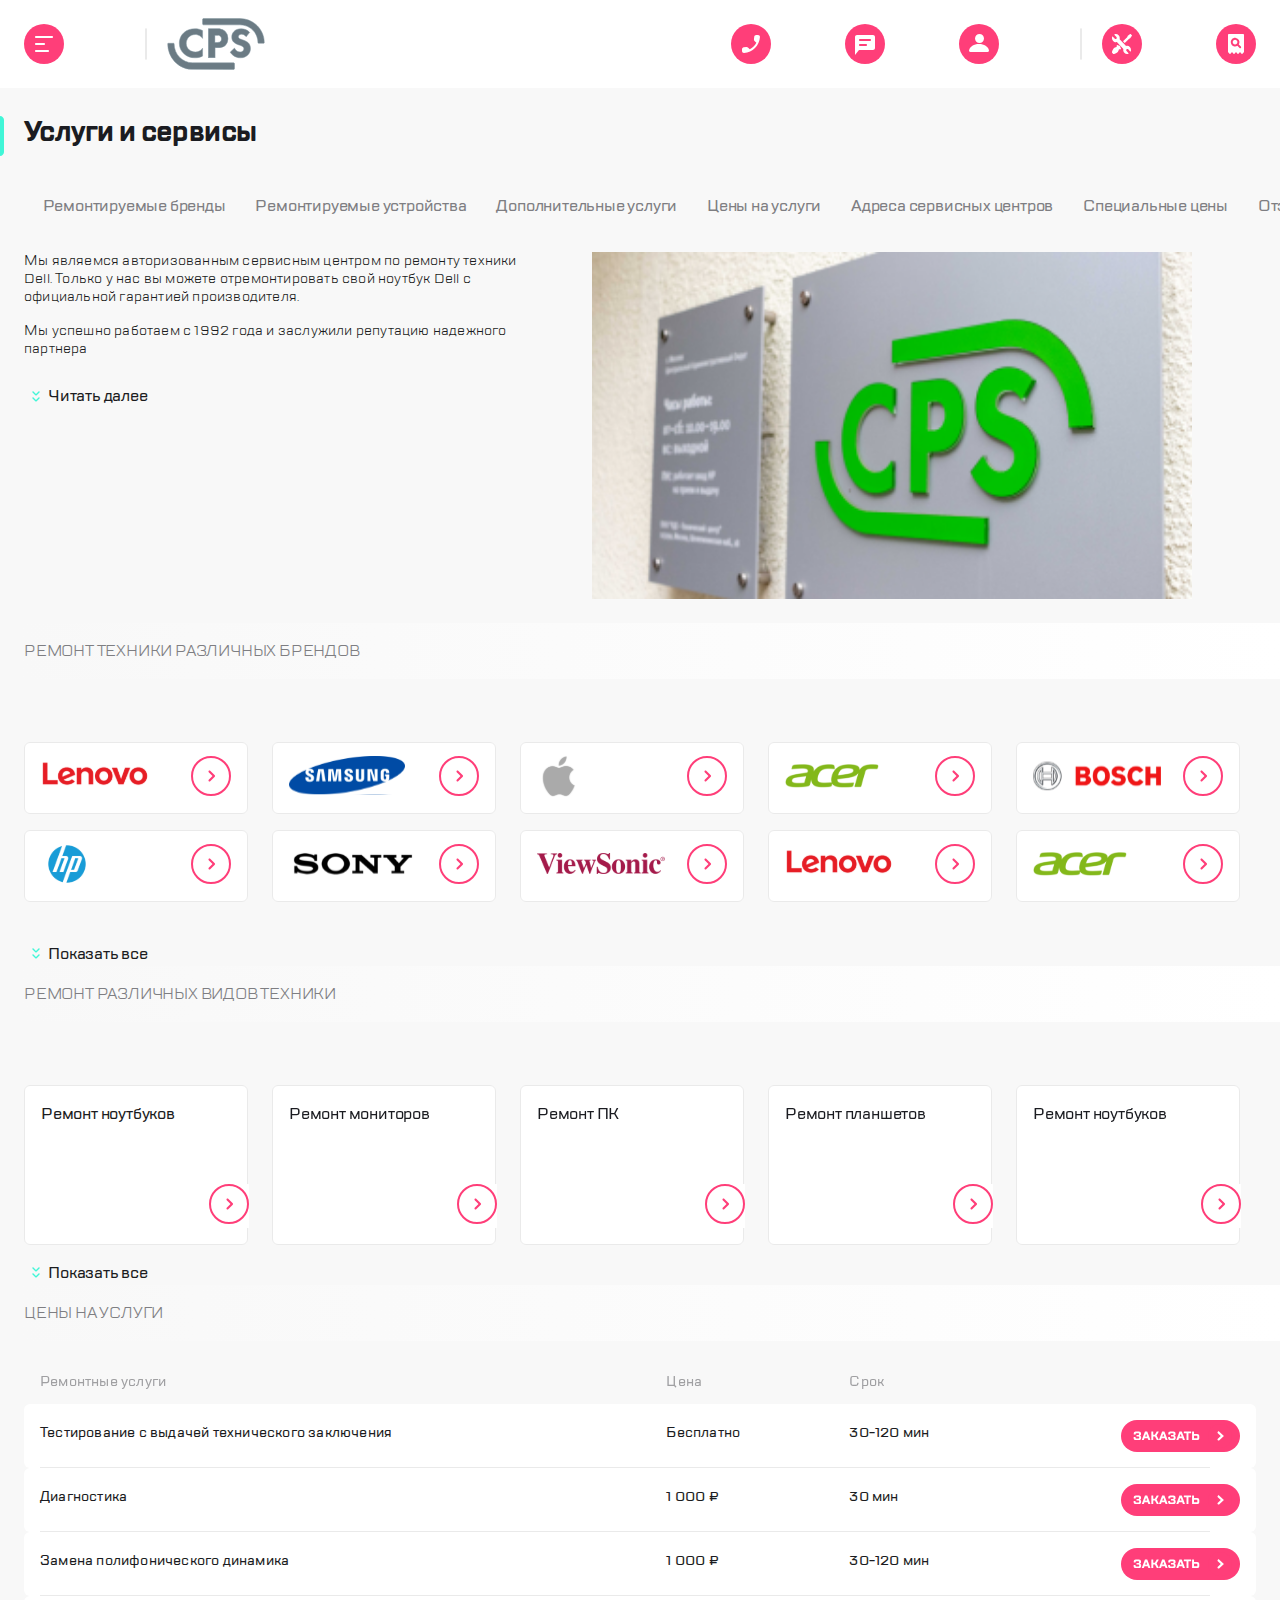
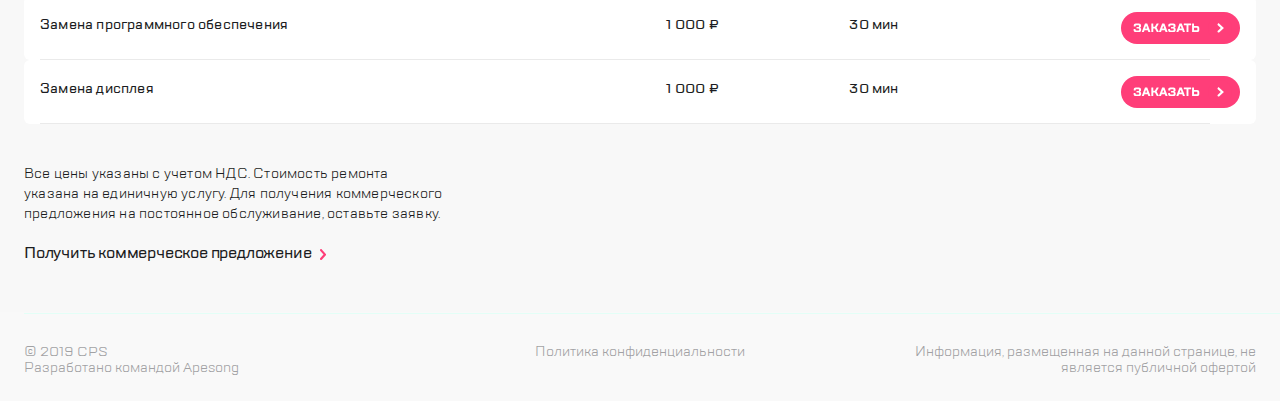
<file: index.html>
<!DOCTYPE html>
<html lang="ru">

<head>
    <meta charset="UTF-8">

    <meta name="viewport" content="width=device-width">
    <title>web-core</title>

    

    <meta name="keywords" content="">
    <meta name="description" content="">
<link href="style.css" rel="stylesheet"></head>

<body>
    
    <aside class="wrapper-mobile-menu">
        <div class="mobile-menu">
            
            <nav class="mobile-menu__item top-menu">
                
                <button class="button-menu top-menu__item exit" type="button">
                    <img class="mobile-menu__icon-exit" src="img/icon-exit.svg" alt="Закрыть">
                </button>
                
                <a class="button-menu top-menu__item top-menu__logo" href="#">
                    <img class="logo__icon-logo" src="img/icon-logo.svg" alt="На главную">
                </a>
                
                <button class="button-menu top-menu__item search" type="button">
                    <img class="mobile-menu__icon-search" src="img/icon-search.svg" alt="Поиск">
                </button>
            </nav>
            
            <ul class="mobile-menu__item middle-menu">
                <li class="middle-menu__item">
                    <button class="middle-menu__button button-menu" type="button">
                        Ремонт техники
                    </button>
                </li>
                <li class="middle-menu__item">
                    <button class="middle-menu__button button-menu" type="button">
                        Услуги и сервисы
                    </button>
                </li>
                <li class="middle-menu__item">
                    <button class="middle-menu__button button-menu" type="button">
                        Корпоративным клиентам
                    </button>
                </li>
                <li class="middle-menu__item">
                    <button class="middle-menu__button button-menu" type="button">
                        Продавцам техники
                    </button>
                </li>
                <li class="middle-menu__item">
                    <button class="middle-menu__button button-menu" type="button">
                        Партнерам
                    </button>
                </li>
                <li class="middle-menu__item">
                    <button class="middle-menu__button button-menu" type="button">
                        Производителям
                    </button>
                </li>
                <li class="middle-menu__item">
                    <button class="middle-menu__button button-menu" type="button">
                        Наши сервисные центры
                    </button>
                </li>
                <li class="middle-menu__item">
                    <button class="middle-menu__button button-menu" type="button">
                        Контакты
                    </button>
                </li>
            </ul>
            
            <nav class="mobile-menu__item bottom-menu">
                
                <button class="button-menu bottom-menu__item menu-phone" type="button">
                    <img class="bottom-menu__icon-phone" src="img/icon-phone.svg" alt="Позвонить">
                </button>
                
                <button class="button-menu bottom-menu__item menu-message" type="button">
                    <img class="bottom-menu__icon-message" src="img/icon-message.svg" alt="Написать">
                </button>
                
                <button class="button-menu bottom-menu__item bottom-menu__profile" type="button">
                    <img class="bottom-menu__icon-profile" src="img/icon-profile.svg" alt="Профиль">
                </button>
            </nav>
            
            <div class="footer-menu">
                
                <a class="footer-menu__item footer-menu__email button-menu" href="mailto:mail@cps.com">
                    mail@cps.com
                </a>
                
                <a class="footer-menu__item footer-menu__tel button-menu" href="tel:88008908900">
                    8 800 890 8900
                </a>
                
                <form class="footer-menu__item footer-menu__language" method="get" action="#" name="form-language">
                    <input class="footer-menu__language-item button-menu" type="radio" name="language" value="ru" checked="checked">
                    <input class="footer-menu__language-item button-menu" type="radio" name="language" value="en">
                    <input class="footer-menu__language-item button-menu" type="radio" name="language" value="ch">
                </form>
            </div>
        </div>
        <div class="wrapper-mobile-menu__blur">
        </div>
    </aside>

    
    <header class="menu">
        
        <button class="menu-item menu__burger-menu button-menu" type="button">
            <img class="menu__icon-burger-menu" src="img/icon-burger-menu.svg" alt="Открыть меню">
        </button>

        
        <a class="menu-item button-menu logo" href="#">
            <img class="logo__icon-logo" src="img/icon-logo.svg" alt="На главную">
        </a>

        
        <button class="menu-item button-menu phone menu-phone" hidden type="button">
            <img class="phone__icon-phone" src="img/icon-phone.svg" alt="Заявка на ремонт">
        </button>

        
        <button class="menu-item button-menu message menu-message" hidden type="button">
            <img class="message__icon-message" src="img/icon-message.svg" alt="Заявка на ремонт">
        </button>

        
        <button class="menu-item button-menu profile" hidden type="button">
            <img class="profile__icon-profile" src="img/icon-profile.svg" alt="Заявка на ремонт">
        </button>

        
        <button class="menu-item button-menu application-repair" type="button">
            <span class="application-repair__text text-button-menu" hidden>
                Оставить заявку
            </span>
            <img class="application-repair__icon-application-repair" src="img/icon-application-repair.svg" alt="Заявка на ремонт">
        </button>

        
        <button class="menu-item button-menu repair-status" type="button">
            <span class="application-repair__text text-button-menu" hidden>
                Статус ремонта
            </span>
            <img class="repair-status__icon-repair-status" src="img/icon-repair-status.svg" alt="Статус ремонта">
        </button>
    </header>
    <main>
        
        <section class="main-content">
            
            <h1 class="main-content__item main-content__title-section">
                Услуги и сервисы
            </h1>
            
            <nav class="main-content__item menu-section">
                
                <button class="menu-section__item" type="button">
                    <span class="menu-section__text-item">
                        Ремонтируемые бренды
                    </span>
                </button>
                
                <button class="menu-section__item">
                    <span class="menu-section__text-item">
                        Ремонтируемые устройства
                    </span>
                </button>
                
                <button class="menu-section__item" type="button">
                    <span class="menu-section__text-item">
                        Дополнительные услуги
                    </span>
                </button>
                
                <button class="menu-section__item" type="button">
                    <span class="menu-section__text-item">
                        Цены на услуги
                    </span>
                </button>
                
                <button class="menu-section__item" type="button">
                    <span class="menu-section__text-item">
                        Адреса сервисных центров
                    </span>
                </button>
                
                <button class="menu-section__item" type="button">
                    <span class="menu-section__text-item">
                        Специальные цены
                    </span>
                </button>
                
                <button class="menu-section__item" type="button">
                    <span class="menu-section__text-item">
                        Отзывы
                    </span>
                </button>
            </nav>
            
            <div class="main-content__item content-section">
                
                <div class="content-section__item main-text-section">
                    
                    <p class="main-text-section__paragraph">
                        Мы являемся авторизованным сервисным центром по ремонту техники Dell. Только у нас вы можете
                        отремонтировать свой ноутбук Dell с официальной гарантией производителя.
                    </p>
                    <div class="main-text-section__paragraph">
                        <span class="main-text-section__paragraph-hidden" hidden>
                            Мы успешно работаем с 1992 года и заслужили репутацию надежного партнера
                        </span>
                        <span class="main-text-section__paragraph-hidden" hidden>
                            , что подтверждает большое количество постоянных клиентов. Мы гордимся тем, что к нам
                            обращаются по рекомендациям и, в свою очередь, советуют нас родным и близким.
                        </span>
                        <p class="hidden-content">
                            Lorem ipsum dolor sit amet consectetur adipisicing elit. Praesentium vero, minima distinctio
                            blanditiis veniam saepe alias voluptatem hic explicabo ullam nisi quae, rem fuga ea odit!
                            Porro labore saepe voluptatibus.
                        </p>
                    </div>
                    
                    <button class="main-text-section__button button-menu button-expand" type="button">
                        <span class="button-expand__img">
                        </span>
                        <span class="button-expand__text">
                            Читать далее
                        </span>
                    </button>
                </div>
                
                <img class="content-section__item picture" src="img/picture.png" alt="Логотип компании CPS">
            </div>
            
            <div class="main-content__item swiper swiper-brend">
                <div class="swiper__header">
                    <p class="swiper__title">
                        Ремонт техники различных брендов
                    </p>
                </div>
                
                <div class="swiper-wrapper-blur">
                </div>
                <div class="swiper-wrapper hidden-content">
                    
                    <div class="swiper-slide">
                        <div class="swiper-brend-img">
                            <img src="img/Lenovo.svg" alt="Lenovo">
                        </div>
                        <a class="button-menu swiper-slide-link swiper-brend-link" href="#">
                            <img src="img/go.svg" alt="Открыть">
                        </a>
                    </div>

                    <div class="swiper-slide">
                        <div class="swiper-brend-img">
                            <img src="img/Samsung.svg" alt="Samsung">
                        </div>
                        <a class="button-menu swiper-slide-link swiper-brend-link" href="#">
                            <img src="img/go.svg" alt="Открыть">
                        </a>
                    </div>

                    <div class="swiper-slide">
                        <div class="swiper-brend-img">
                            <img src="img/Apple.svg" alt="Apple">
                        </div>
                        <a class="button-menu swiper-slide-link swiper-brend-link" href="#">
                            <img src="img/go.svg" alt="Открыть">
                        </a>
                    </div>

                    <div class="swiper-slide">
                        <div class="swiper-brend-img">
                            <img src="img/Acer.svg" alt="Acer">
                        </div>
                        <a class="button-menu swiper-slide-link swiper-brend-link" href="#">
                            <img src="img/go.svg" alt="Открыть">
                        </a>
                    </div>

                    <div class="swiper-slide">
                        <div class="swiper-brend-img">
                            <img src="img/Bosch.svg" alt="Bosch">
                        </div>
                        <a class="button-menu swiper-slide-link swiper-brend-link" href="#">
                            <img src="img/go.svg" alt="Открыть">
                        </a>
                    </div>

                    <div class="swiper-slide">
                        <div class="swiper-brend-img">
                            <img src="img/HP.svg" alt="HP">
                        </div>
                        <a class="button-menu swiper-slide-link swiper-brend-link" href="#">
                            <img src="img/go.svg" alt="Открыть">
                        </a>
                    </div>

                    <div class="swiper-slide">
                        <div class="swiper-brend-img">
                            <img src="img/Sony.svg" alt="Sony">
                        </div>
                        <a class="button-menu swiper-slide-link swiper-brend-link" href="#">
                            <img src="img/go.svg" alt="Открыть">
                        </a>
                    </div>

                    <div class="swiper-slide">
                        <div class="swiper-brend-img">
                            <img src="img/ViewSonic.svg" alt="ViewSonic">
                        </div>
                        <a class="button-menu swiper-slide-link swiper-brend-link" href="#">
                            <img src="img/go.svg" alt="Открыть">
                        </a>
                    </div>

                    <div class="swiper-slide">
                        <div class="swiper-brend-img">
                            <img src="img/Lenovo.svg" alt="Lenovo2">
                        </div>
                        <a class="button-menu swiper-slide-link swiper-brend-link" href="#">
                            <img src="img/go.svg" alt="Открыть">
                        </a>
                    </div>

                    <div class="swiper-slide">
                        <div class="swiper-brend-img">
                            <img src="img/Acer.svg" alt="Acer2">
                        </div>
                        <a class="button-menu swiper-slide-link swiper-brend-link" href="#">
                            <img src="img/go.svg" alt="Открыть">
                        </a>
                    </div>
                </div>
                
                <div class="swiper-pagination"></div>
            </div>
            
            <button class="button-menu button-expand button-expand-swiper-brend" type="button" hidden>
                <span class="button-expand__img" hidden>
                </span>
                <span class="button-expand__text" hidden>
                    Показать все
                </span>
            </button>
            
            <div class="main-content__item swiper swiper-technic">
                <div class="swiper__header">
                    <p class="swiper__title">
                        Ремонт различных видов техники
                    </p>
                </div>
                
                <div class="swiper-wrapper-blur">
                </div>
                <div class="swiper-wrapper hidden-content">
                    
                    <div class="swiper-slide swiper-slide-technic">
                        <p class="swiper-technic-title">
                            Ремонт ноутбуков
                        </p>
                        <a class="button-menu swiper-slide-link swiper-technic-link" href="#">
                            <img src="img/go.svg" alt="Открыть">
                        </a>
                    </div>
                    <div class="swiper-slide swiper-slide-technic">
                        <p class="swiper-technic-title">
                            Ремонт мониторов
                        </p>
                        <a class="button-menu swiper-slide-link swiper-technic-link" href="#">
                            <img src="img/go.svg" alt="Открыть">
                        </a>
                    </div>
                    <div class="swiper-slide swiper-slide-technic">
                        <p class="swiper-technic-title">
                            Ремонт ПК
                        </p>
                        <a class="button-menu swiper-slide-link swiper-technic-link" href="#">
                            <img src="img/go.svg" alt="Открыть">
                        </a>
                    </div>
                    <div class="swiper-slide swiper-slide-technic">
                        <p class="swiper-technic-title">
                            Ремонт планшетов
                        </p>
                        <a class="button-menu swiper-slide-link swiper-technic-link" href="#">
                            <img src="img/go.svg" alt="Открыть">
                        </a>
                    </div>
                    <div class="swiper-slide swiper-slide-technic">
                        <p class="swiper-technic-title">
                            Ремонт ноутбуков
                        </p>
                        <a class="button-menu swiper-slide-link swiper-technic-link" href="#">
                            <img src="img/go.svg" alt="Открыть">
                        </a>
                    </div>
                </div>

                
                <div class="swiper-pagination"></div>
            </div>
            
            <button class="button-menu button-expand button-expand-swiper-technic" type="button" hidden>
                <span class="button-expand__img" hidden>
                </span>
                <span class="button-expand__text" hidden>
                    Показать все
                </span>
            </button>
            
            <div class="main-content__item swiper swiper-prices">
                <div class="swiper__header">
                    <p class="swiper__title">
                        Цены на услуги
                    </p>
                </div>
                
                <div class="swiper-wrapper-blur">
                </div>
                <div class="swiper-wrapper hidden-content">
                    
                    <div class="swiper-slide swiper-slide-prices">
                        <div class="swiper-slide-prices__content">
                            Ремонтные услуги
                        </div>
                        <div class="swiper-slide-prices__content">
                            Тестирование с выдачей технического заключения
                        </div>
                        <div class="swiper-slide-prices__content">
                            Цена
                        </div>
                        <div class="swiper-slide-prices__content">
                            Бесплатно
                        </div>
                        <div class="swiper-slide-prices__content">
                            Срок
                        </div>
                        <div class="swiper-slide-prices__content">
                            30-120 мин
                        </div>

                        <a class="button-menu swiper-slide-link swiper-prices-link" href="#">
                            <img src="img/order.svg" alt="Заказать">
                        </a>
                    </div>
                    <div class="swiper-slide swiper-slide-prices">
                        <div class="swiper-slide-prices__content">
                            Ремонтные услуги
                        </div>
                        <div class="swiper-slide-prices__content">
                            Диагностика
                        </div>
                        <div class="swiper-slide-prices__content">
                            Цена
                        </div>
                        <div class="swiper-slide-prices__content">
                            1 000 ₽
                        </div>
                        <div class="swiper-slide-prices__content">
                            Срок
                        </div>
                        <div class="swiper-slide-prices__content">
                            30 мин
                        </div>
                        <a class="button-menu swiper-slide-link swiper-prices-link" href="#">
                            <img src="img/order.svg" alt="Заказать">
                        </a>
                    </div>
                    <div class="swiper-slide swiper-slide-prices">
                        <div class="swiper-slide-prices__content">
                            Ремонтные услуги
                        </div>
                        <div class="swiper-slide-prices__content">
                            Замена полифонического динамика
                        </div>
                        <div class="swiper-slide-prices__content">
                            Цена
                        </div>
                        <div class="swiper-slide-prices__content">
                            1 000 ₽
                        </div>
                        <div class="swiper-slide-prices__content">
                            Срок
                        </div>
                        <div class="swiper-slide-prices__content">
                            30-120 мин
                        </div>

                        <a class="button-menu swiper-slide-link swiper-prices-link" href="#">
                            <img src="img/order.svg" alt="Заказать">
                        </a>
                    </div>
                    <div class="swiper-slide swiper-slide-prices">
                        <div class="swiper-slide-prices__content">
                            Ремонтные услуги
                        </div>
                        <div class="swiper-slide-prices__content">
                            Замена программного обеспечения
                        </div>
                        <div class="swiper-slide-prices__content">
                            Цена
                        </div>
                        <div class="swiper-slide-prices__content">
                            1 000 ₽
                        </div>
                        <div class="swiper-slide-prices__content">
                            Срок
                        </div>
                        <div class="swiper-slide-prices__content">
                            30 мин
                        </div>
                        <a class="button-menu swiper-slide-link swiper-prices-link" href="#">
                            <img src="img/order.svg" alt="Заказать">
                        </a>
                    </div>
                    <div class="swiper-slide swiper-slide-prices">
                        <div class="swiper-slide-prices__content">
                            Ремонтные услуги
                        </div>
                        <div class="swiper-slide-prices__content">
                            Замена дисплея
                        </div>
                        <div class="swiper-slide-prices__content">
                            Цена
                        </div>
                        <div class="swiper-slide-prices__content">
                            1 000 ₽
                        </div>
                        <div class="swiper-slide-prices__content">
                            Срок
                        </div>
                        <div class="swiper-slide-prices__content">
                            30 мин
                        </div>
                        <a class="button-menu swiper-slide-link swiper-prices-link" href="#">
                            <img src="img/order.svg" alt="Заказать">
                        </a>
                    </div>
                </div>
                
                <div class="swiper-pagination"></div>
            </div>
            
            <p class="note">
                Все цены указаны с учетом НДС. Стоимость ремонта указана на единичную услугу. Для получения
                коммерческого предложения на постоянное обслуживание, оставьте заявку.
            </p>
            <a class="button-menu order" href="#">
                Получить коммерческое предложение
            </a>
        </section>
    </main>
    <footer class="footer">
        <div class="footer-item">
            <span>© 2019 CPS</span>
            <br>
            <span>Разработано командой Apesong</span>
        </div>
        <div class="footer-item">
            Политика конфиденциальности
        </div>
        <div class="footer-item">
            Информация, размещенная на данной странице, не является публичной офертой
        </div>
    </footer>

    
    <aside class="wrapper-feedback">
        <div class="wrapper-feedback__blur">
        </div>
        <div class="feedback">
            <div class="wrapper-content">
                
                <button class="button-menu feedback-exit" type="button">
                    <img src="img/icon-exit.svg" alt="Закрыть">
                </button>
                <h1 class="feedback-title">
                    Обратная связь
                </h1>
                <form action="#" method="get" name="feedback">
                    <input class="input-field" type="text" name="username" required placeholder="Имя">
                    <input class="input-field" type="tel" name="usertel" required placeholder="Телефон">
                    <input class="input-field" type="email" name="usermail" required placeholder="Электронная почта">
                    <textarea class="input-field" name="message" placeholder="Сообщение"></textarea>
                </form>
                <p>
                    Нажимая “отправить”, вы даете согласие на обработку персональных данных и соглашаетесь с нашей
                    политикой конфиденциальности
                </p>
                <button class="button-menu feedback-button-send" type="submit">
                    <span>ОТПРАВИТЬ</span>
                </button>
            </div>
        </div>
    </aside>

    
    <aside class="wrapper-order-call">
        <div class="wrapper-feedback__blur">
        </div>
        <div class="feedback">
            <div class="wrapper-content">
                
                <button class="button-menu order-call-exit" type="button">
                    <img src="img/icon-exit.svg" alt="Закрыть">
                </button>
                <h1 class="feedback-title">
                    Заказать звонок
                </h1>
                <form action="#" method="get" name="order-call">
                    <input class="input-field" type="tel" name="usertel" required placeholder="Телефон">
                </form>
                <p>
                    Нажимая “отправить”, вы даете согласие на обработку персональных данных и соглашаетесь с нашей
                    политикой конфиденциальности
                </p>
                <button class="button-menu feedback-button-send" type="submit">
                    <span>ОТПРАВИТЬ</span>
                </button>
            </div>
        </div>
    </aside>

    <script src="js/swiper-bundle.min.js"></script>
    
<script type="text/javascript" src="./js/bundle.js"></script></body>

</html>
</file>
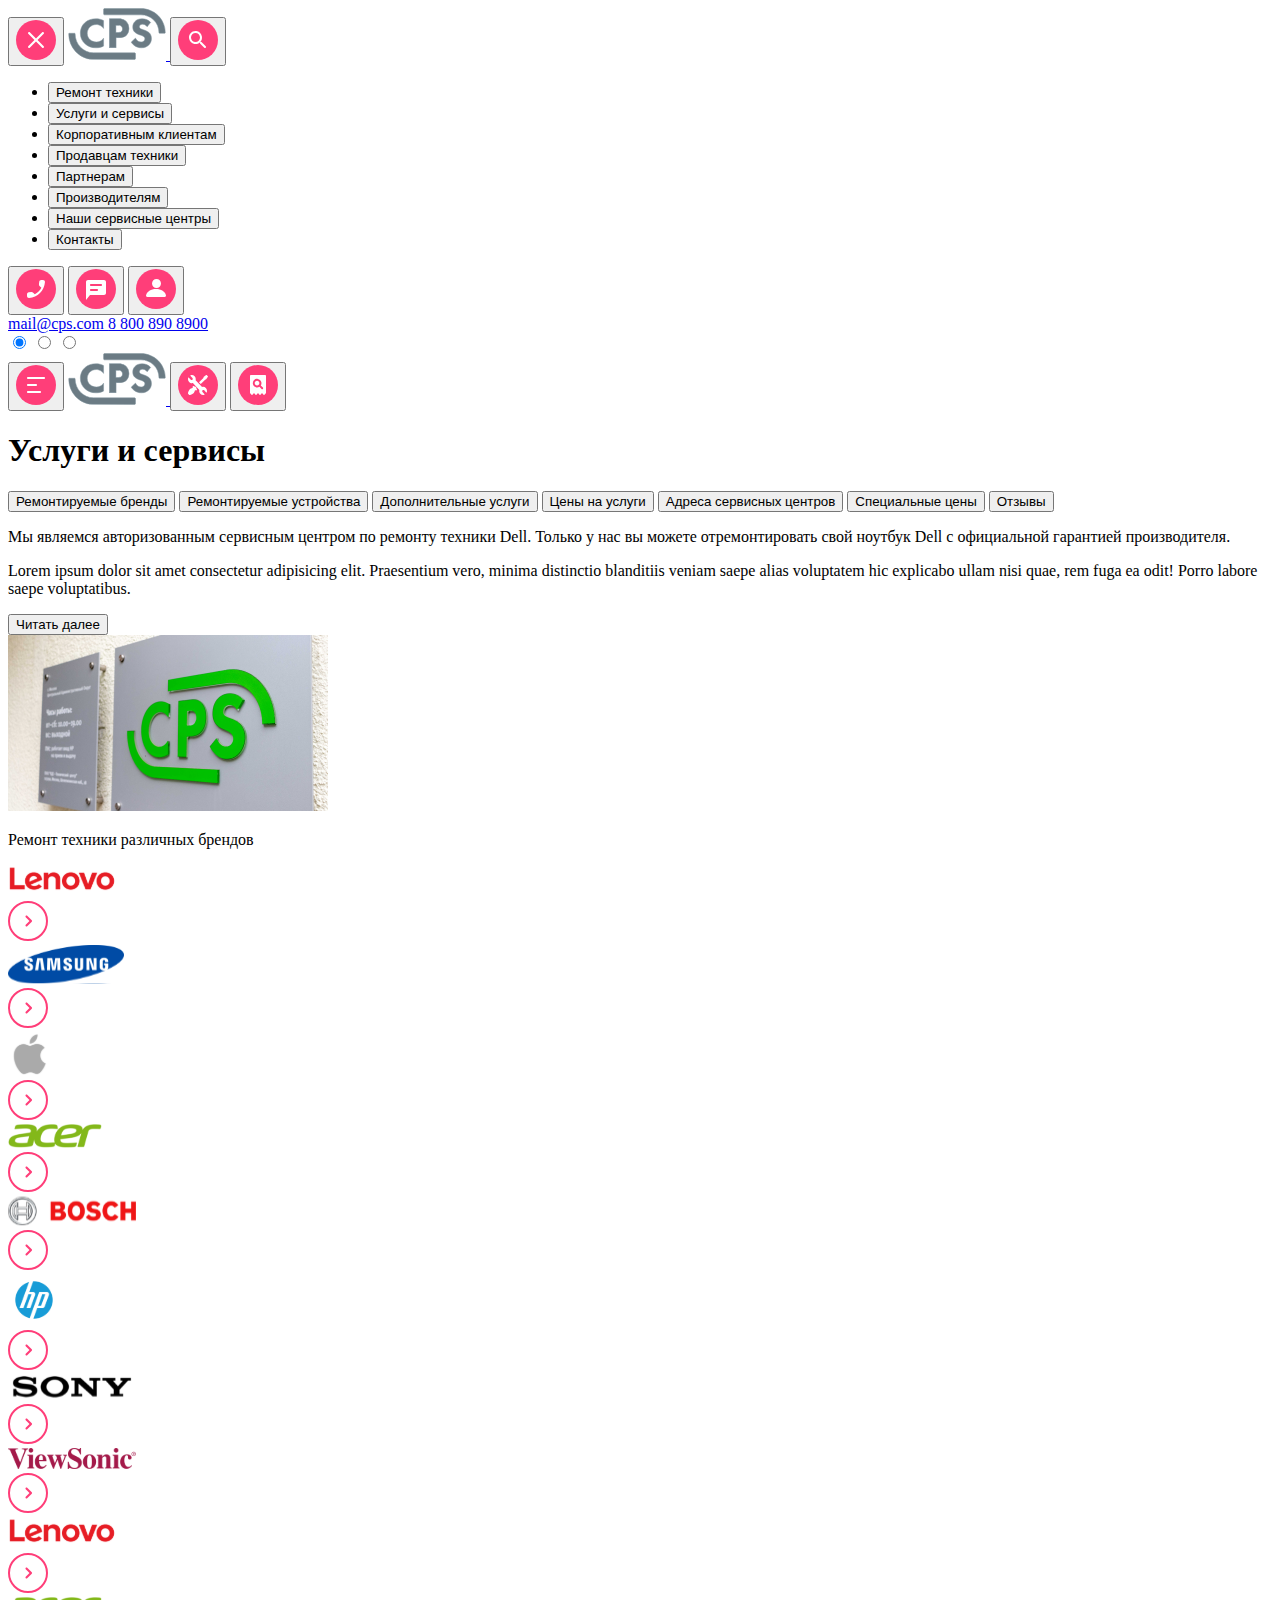
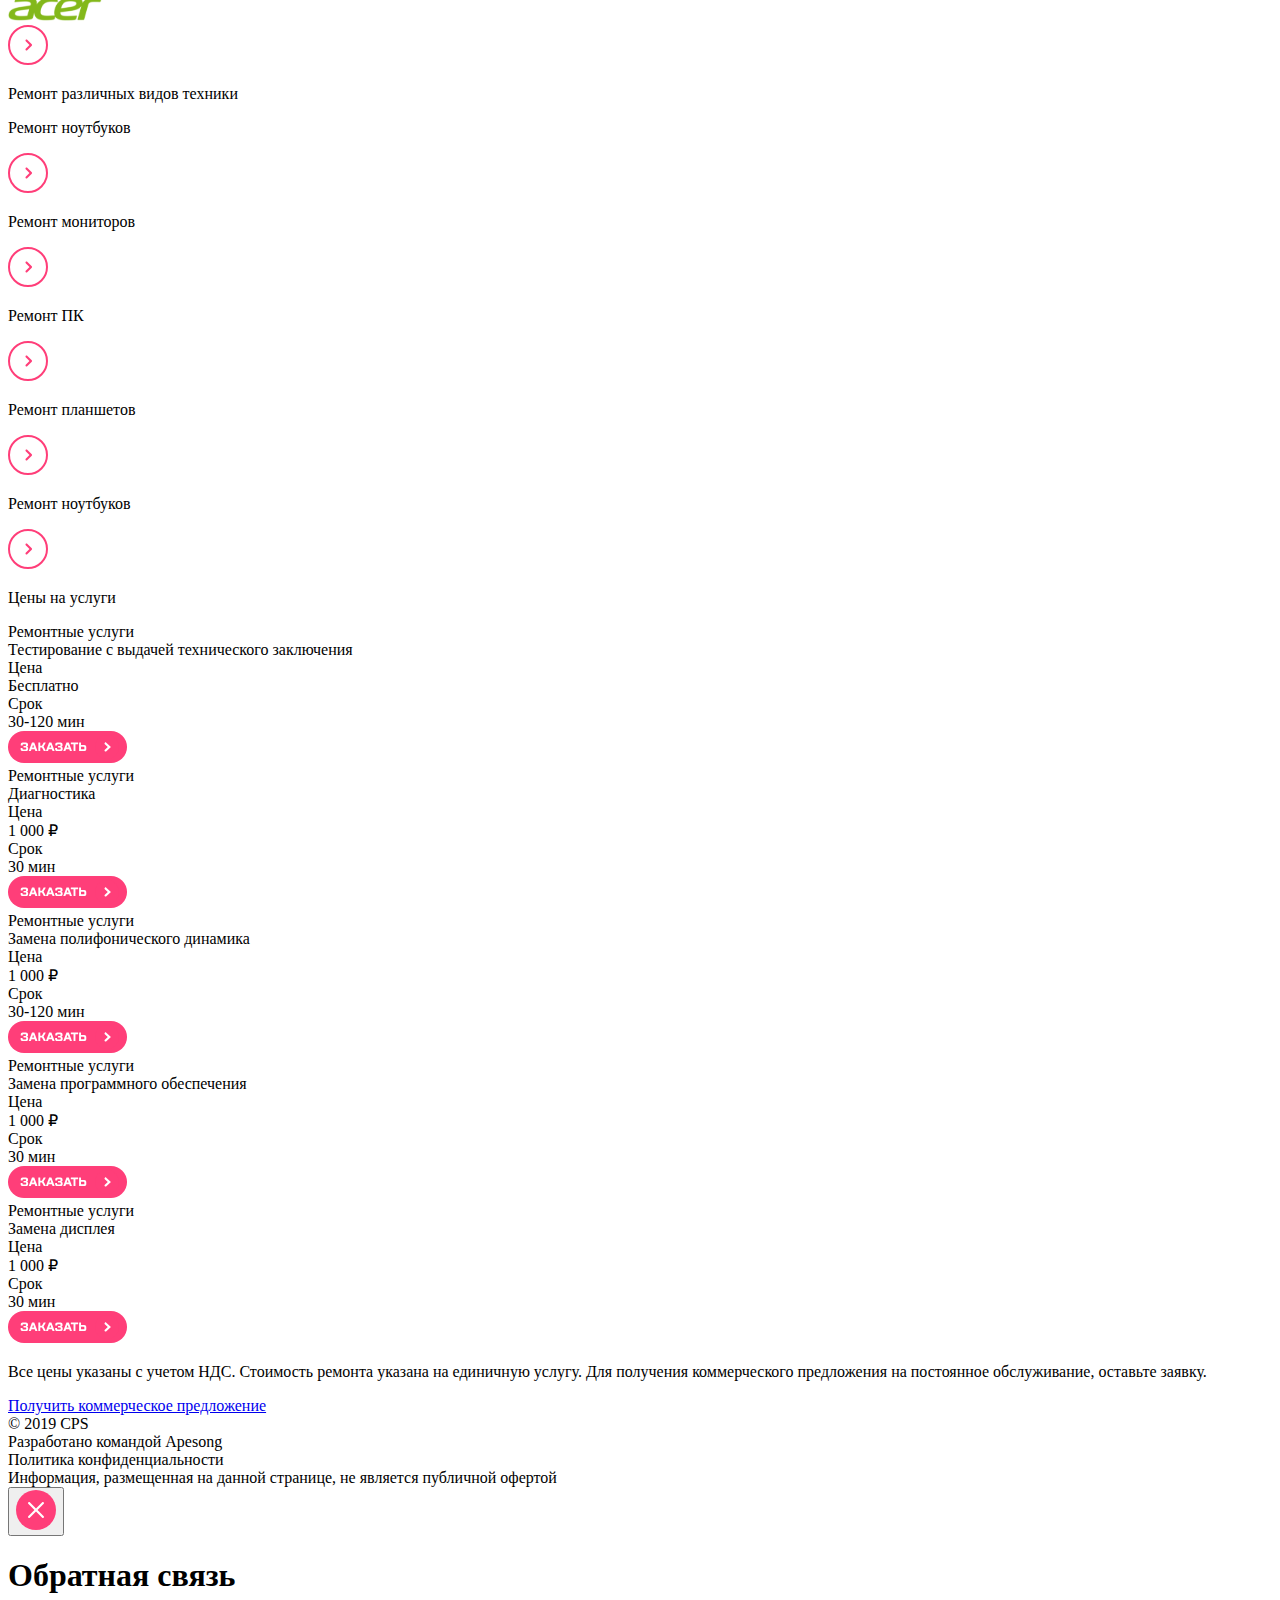
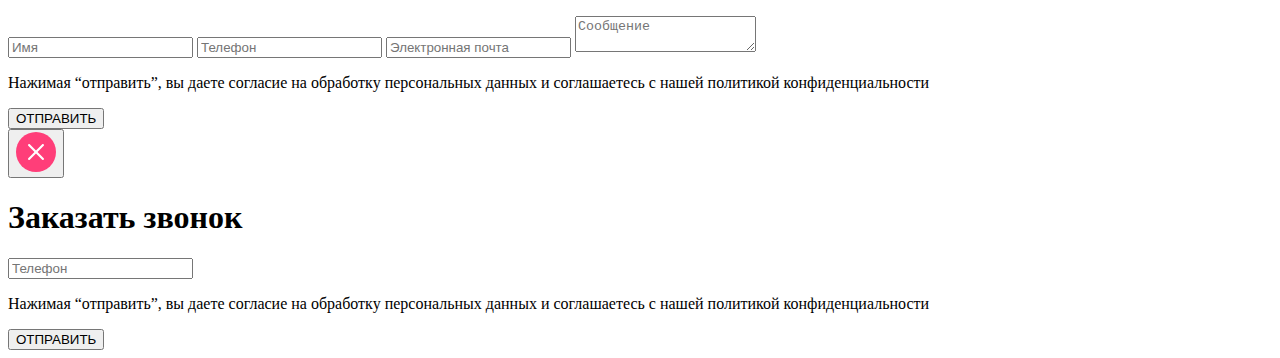
<file: src/index.html>
<!DOCTYPE html>
<html lang="ru">

<head>
    <meta charset="UTF-8">

    <meta name="viewport" content="width=device-width">
    <title>web-core</title>

    <!-- <link href="style.css" rel="stylesheet"> -->

    <meta name="keywords" content="">
    <meta name="description" content="">
</head>

<body>
    <!-- Мобильное меню  -->
    <aside class="wrapper-mobile-menu">
        <div class="mobile-menu">
            <!-- Верхняя часть меню  -->
            <nav class="
                mobile-menu__item 
                top-menu">
                <!-- Кнопка выхода -->
                <button class="
                    button-menu
                    top-menu__item 
                    exit" type="button">
                    <img class="mobile-menu__icon-exit" src="img/icon-exit.svg" alt="Закрыть">
                </button>
                <!-- Логотип -->
                <a class="
                    button-menu
                    top-menu__item
                    
                    top-menu__logo" href="#">
                    <img class="logo__icon-logo" src="img/icon-logo.svg" alt="На главную">
                </a>
                <!-- Кнопка поиска -->
                <button class="
                    button-menu
                    top-menu__item 
                    search" type="button">
                    <img class="mobile-menu__icon-search" src="img/icon-search.svg" alt="Поиск">
                </button>
            </nav>
            <!-- Средняя часть меню  -->
            <ul class="
                mobile-menu__item
                middle-menu">
                <li class="middle-menu__item">
                    <button class="
                        middle-menu__button
                        button-menu" type="button">
                        Ремонт техники
                    </button>
                </li>
                <li class="middle-menu__item">
                    <button class="
                        middle-menu__button
                        button-menu" type="button">
                        Услуги и сервисы
                    </button>
                </li>
                <li class="middle-menu__item">
                    <button class="
                        middle-menu__button
                        button-menu" type="button">
                        Корпоративным клиентам
                    </button>
                </li>
                <li class="middle-menu__item">
                    <button class="
                        middle-menu__button
                        button-menu" type="button">
                        Продавцам техники
                    </button>
                </li>
                <li class="middle-menu__item">
                    <button class="
                        middle-menu__button
                        button-menu" type="button">
                        Партнерам
                    </button>
                </li>
                <li class="middle-menu__item">
                    <button class="
                        middle-menu__button
                        button-menu" type="button">
                        Производителям
                    </button>
                </li>
                <li class="middle-menu__item">
                    <button class="
                        middle-menu__button
                        button-menu" type="button">
                        Наши сервисные центры
                    </button>
                </li>
                <li class="middle-menu__item">
                    <button class="
                        middle-menu__button
                        button-menu" type="button">
                        Контакты
                    </button>
                </li>
            </ul>
            <!-- Нижняя часть меню  -->
            <nav class="
                mobile-menu__item 
                bottom-menu">
                <!-- Кнопка телефона -->
                <button class="
                    button-menu
                    bottom-menu__item
                    menu-phone" type="button">
                    <img class="bottom-menu__icon-phone" src="img/icon-phone.svg" alt="Позвонить">
                </button>
                <!-- Кнопка сообщения -->
                <button class="
                    button-menu
                    bottom-menu__item
                    menu-message" type="button">
                    <img class="bottom-menu__icon-message" src="img/icon-message.svg" alt="Написать">
                </button>
                <!-- Кнопка профиля -->
                <button class="
                    button-menu
                    bottom-menu__item 
                    bottom-menu__profile" type="button">
                    <img class="bottom-menu__icon-profile" src="img/icon-profile.svg" alt="Профиль">
                </button>
            </nav>
            <!-- Подвал меню  -->
            <div class="footer-menu">
                <!-- Электронная почта -->
                <a class="
                    footer-menu__item 
                    footer-menu__email
                    button-menu" href="mailto:mail@cps.com">
                    mail@cps.com
                </a>
                <!-- Номер телефона -->
                <a class="
                    footer-menu__item 
                    footer-menu__tel
                    button-menu" href="tel:88008908900">
                    8 800 890 8900
                </a>
                <!-- Выбор языка сайта  -->
                <form class="
                    footer-menu__item
                    footer-menu__language" method="get" action="#" name="form-language">
                    <input class="
                        footer-menu__language-item
                        button-menu" type="radio" name="language" value="ru" checked>
                    <input class="
                        footer-menu__language-item
                        button-menu" type="radio" name="language" value="en">
                    <input class="
                        footer-menu__language-item
                        button-menu" type="radio" name="language" value="ch">
                </form>
            </div>
        </div>
        <div class="wrapper-mobile-menu__blur">
        </div>
    </aside>

    <!-- Меню -->
    <header class="menu">
        <!-- Бургер меню -->
        <button class="
            menu-item 
            menu__burger-menu
            button-menu" type="button">
            <img class="menu__icon-burger-menu" src="img/icon-burger-menu.svg" alt="Открыть меню">
        </button>

        <!-- Логотип -->
        <a class="
            menu-item 
            button-menu
            logo" href="#">
            <img class="logo__icon-logo" src="img/icon-logo.svg" alt="На главную">
        </a>

        <!-- Телефон (для 768)        -->
        <button class="
            menu-item
            button-menu
            phone
            menu-phone" hidden type="button">
            <img class="phone__icon-phone" src="img/icon-phone.svg" alt="Заявка на ремонт">
        </button>

        <!-- Сообщение (для 768)        -->
        <button class="
            menu-item
            button-menu
            message
            menu-message" hidden type="button">
            <img class="message__icon-message" src="img/icon-message.svg" alt="Заявка на ремонт">
        </button>

        <!-- Профиль (для 768)        -->
        <button class="
            menu-item
            button-menu
            profile" hidden type="button">
            <img class="profile__icon-profile" src="img/icon-profile.svg" alt="Заявка на ремонт">
        </button>

        <!-- Заявка на ремонт -->
        <button class="
            menu-item
            button-menu
            application-repair" type="button">
            <span class="
                    application-repair__text
                    text-button-menu" hidden>
                Оставить заявку
            </span>
            <img class="application-repair__icon-application-repair" src="img/icon-application-repair.svg"
                alt="Заявка на ремонт">
        </button>

        <!-- Статус ремонта -->
        <button class="
            menu-item 
            button-menu
            repair-status" type="button">
            <span class="
                    application-repair__text
                    text-button-menu" hidden>
                Статус ремонта
            </span>
            <img class="repair-status__icon-repair-status" src="img/icon-repair-status.svg" alt="Статус ремонта">
        </button>
    </header>
    <main>
        <!-- Основное содержание -->
        <section class="main-content">
            <!-- Название выбранного раздела  -->
            <h1 class="
                main-content__item 
                main-content__title-section">
                Услуги и сервисы
            </h1>
            <!-- Меню раздела  -->
            <nav class="
                main-content__item
                menu-section">
                <!-- Ремонтируемые бренды          -->
                <button class="
                    menu-section__item" type="button">
                    <span class="menu-section__text-item">
                        Ремонтируемые бренды
                    </span>
                </button>
                <!-- Ремонтируемые устройства          -->
                <button class="menu-section__item">
                    <span class="menu-section__text-item">
                        Ремонтируемые устройства
                    </span>
                </button>
                <!-- Дополнительные услуги -->
                <button class="
                    menu-section__item" type="button">
                    <span class="menu-section__text-item">
                        Дополнительные услуги
                    </span>
                </button>
                <!-- Цены на услуги  -->
                <button class="
                    menu-section__item" type="button">
                    <span class="menu-section__text-item">
                        Цены на услуги
                    </span>
                </button>
                <!-- Адреса сервисных центров  -->
                <button class="
                    menu-section__item" type="button">
                    <span class="menu-section__text-item">
                        Адреса сервисных центров
                    </span>
                </button>
                <!-- Специальные цены  -->
                <button class="
                    menu-section__item" type="button">
                    <span class="menu-section__text-item">
                        Специальные цены
                    </span>
                </button>
                <!-- Отзывы  -->
                <button class="
                    menu-section__item" type="button">
                    <span class="menu-section__text-item">
                        Отзывы
                    </span>
                </button>
            </nav>
            <!-- Содержание раздела  -->
            <div class="
                main-content__item
                content-section">
                <!-- Основной текст раздела  -->
                <div class="
                    content-section__item
                    main-text-section">
                    <!-- Абзацы текста  -->
                    <p class="main-text-section__paragraph">
                        Мы являемся авторизованным сервисным центром по ремонту техники Dell. Только у нас вы можете
                        отремонтировать свой ноутбук Dell с официальной гарантией производителя.
                    </p>
                    <div class="main-text-section__paragraph">
                        <span class="main-text-section__paragraph-hidden" hidden>
                            Мы успешно работаем с 1992 года и заслужили репутацию надежного партнера
                        </span>
                        <span class="main-text-section__paragraph-hidden" hidden>
                            , что подтверждает большое количество постоянных клиентов. Мы гордимся тем, что к нам
                            обращаются по рекомендациям и, в свою очередь, советуют нас родным и близким.
                        </span>
                        <p class="hidden-content">
                            Lorem ipsum dolor sit amet consectetur adipisicing elit. Praesentium vero, minima distinctio
                            blanditiis veniam saepe alias voluptatem hic explicabo ullam nisi quae, rem fuga ea odit!
                            Porro labore saepe voluptatibus.
                        </p>
                    </div>
                    <!-- Кнопка развертывания текста  -->
                    <button class="
                        main-text-section__button
                        button-menu
                        button-expand" type="button">
                        <span class="button-expand__img">
                        </span>
                        <span class="button-expand__text">
                            Читать далее
                        </span>
                    </button>
                </div>
                <!-- Картинка оформления  -->
                <img class="
                        content-section__item 
                        picture" src="img/picture.png" alt="Логотип компании CPS">
            </div>
            <!-- Свайпер с выбором брендов  -->
            <div class="
                main-content__item
                swiper
                swiper-brend">
                <div class="swiper__header">
                    <p class="swiper__title">
                        Ремонт техники различных брендов
                    </p>
                </div>
                <!-- Элемент для эффекта размытия справа свайпера  -->
                <div class="swiper-wrapper-blur">
                </div>
                <div class="
                    swiper-wrapper
                    hidden-content">
                    <!-- Слайды -->
                    <div class="swiper-slide">
                        <div class="swiper-brend-img">
                            <img src="img/Lenovo.svg" alt="Lenovo">
                        </div>
                        <a class="
                            button-menu
                            swiper-slide-link
                            swiper-brend-link" href="#">
                            <img src="img/go.svg" alt="Открыть">
                        </a>
                    </div>

                    <div class="swiper-slide">
                        <div class="swiper-brend-img">
                            <img src="img/Samsung.svg" alt="Samsung">
                        </div>
                        <a class="
                            button-menu
                            swiper-slide-link
                            swiper-brend-link" href="#">
                            <img src="img/go.svg" alt="Открыть">
                        </a>
                    </div>

                    <div class="swiper-slide">
                        <div class="swiper-brend-img">
                            <img src="img/Apple.svg" alt="Apple">
                        </div>
                        <a class="
                            button-menu
                            swiper-slide-link
                            swiper-brend-link" href="#">
                            <img src="img/go.svg" alt="Открыть">
                        </a>
                    </div>

                    <div class="swiper-slide">
                        <div class="swiper-brend-img">
                            <img src="img/Acer.svg" alt="Acer">
                        </div>
                        <a class="
                            button-menu
                            swiper-slide-link
                            swiper-brend-link" href="#">
                            <img src="img/go.svg" alt="Открыть">
                        </a>
                    </div>

                    <div class="swiper-slide">
                        <div class="swiper-brend-img">
                            <img src="img/Bosch.svg" alt="Bosch">
                        </div>
                        <a class="
                            button-menu
                            swiper-slide-link
                            swiper-brend-link" href="#">
                            <img src="img/go.svg" alt="Открыть">
                        </a>
                    </div>

                    <div class="swiper-slide">
                        <div class="swiper-brend-img">
                            <img src="img/HP.svg" alt="HP">
                        </div>
                        <a class="
                            button-menu
                            swiper-slide-link
                            swiper-brend-link" href="#">
                            <img src="img/go.svg" alt="Открыть">
                        </a>
                    </div>

                    <div class="swiper-slide">
                        <div class="swiper-brend-img">
                            <img src="img/Sony.svg" alt="Sony">
                        </div>
                        <a class="
                            button-menu
                            swiper-slide-link
                            swiper-brend-link" href="#">
                            <img src="img/go.svg" alt="Открыть">
                        </a>
                    </div>

                    <div class="swiper-slide">
                        <div class="swiper-brend-img">
                            <img src="img/ViewSonic.svg" alt="ViewSonic">
                        </div>
                        <a class="
                            button-menu
                            swiper-slide-link
                            swiper-brend-link" href="#">
                            <img src="img/go.svg" alt="Открыть">
                        </a>
                    </div>

                    <div class="swiper-slide">
                        <div class="swiper-brend-img">
                            <img src="img/Lenovo.svg" alt="Lenovo2">
                        </div>
                        <a class="
                            button-menu
                            swiper-slide-link
                            swiper-brend-link" href="#">
                            <img src="img/go.svg" alt="Открыть">
                        </a>
                    </div>

                    <div class="swiper-slide">
                        <div class="swiper-brend-img">
                            <img src="img/Acer.svg" alt="Acer2">
                        </div>
                        <a class="
                            button-menu
                            swiper-slide-link
                            swiper-brend-link" href="#">
                            <img src="img/go.svg" alt="Открыть">
                        </a>
                    </div>
                </div>
                <!-- Пангинатор  -->
                <div class="swiper-pagination"></div>
            </div>
            <!-- Кнопка разворачивания  -->
            <button class="
                button-menu
                button-expand
                button-expand-swiper-brend" type="button" hidden>
                <span class="button-expand__img" hidden>
                </span>
                <span class="button-expand__text" hidden>
                    Показать все
                </span>
            </button>
            <!-- Свайпер с выбором техники  -->
            <div class="
                main-content__item
                swiper
                swiper-technic">
                <div class="swiper__header">
                    <p class="swiper__title">
                        Ремонт различных видов техники
                    </p>
                </div>
                <!-- Элемент для эффекта размытия справа свайпера  -->
                <div class="swiper-wrapper-blur">
                </div>
                <div class="
                    swiper-wrapper
                    hidden-content">
                    <!-- Слайды -->
                    <div class="swiper-slide
                                swiper-slide-technic">
                        <p class="swiper-technic-title">
                            Ремонт ноутбуков
                        </p>
                        <a class="
                            button-menu
                            swiper-slide-link
                            swiper-technic-link" href="#">
                            <img src="img/go.svg" alt="Открыть">
                        </a>
                    </div>
                    <div class="swiper-slide
                        swiper-slide-technic">
                        <p class="swiper-technic-title">
                            Ремонт мониторов
                        </p>
                        <a class="
                            button-menu
                            swiper-slide-link
                            swiper-technic-link" href="#">
                            <img src="img/go.svg" alt="Открыть">
                        </a>
                    </div>
                    <div class="swiper-slide
                                swiper-slide-technic">
                        <p class="swiper-technic-title">
                            Ремонт ПК
                        </p>
                        <a class="
                            button-menu
                            swiper-slide-link
                            swiper-technic-link" href="#">
                            <img src="img/go.svg" alt="Открыть">
                        </a>
                    </div>
                    <div class="swiper-slide
                                swiper-slide-technic">
                        <p class="swiper-technic-title">
                            Ремонт планшетов
                        </p>
                        <a class="
                            button-menu
                            swiper-slide-link
                            swiper-technic-link" href="#">
                            <img src="img/go.svg" alt="Открыть">
                        </a>
                    </div>
                    <div class="swiper-slide
                                swiper-slide-technic">
                        <p class="swiper-technic-title">
                            Ремонт ноутбуков
                        </p>
                        <a class="
                            button-menu
                            swiper-slide-link
                            swiper-technic-link" href="#">
                            <img src="img/go.svg" alt="Открыть">
                        </a>
                    </div>
                </div>

                <!-- Пангинатор  -->
                <div class="swiper-pagination"></div>
            </div>
            <!-- Кнопка разворачивания  -->
            <button class="
                button-menu
                button-expand
                button-expand-swiper-technic" type="button" hidden>
                <span class="button-expand__img" hidden>
                </span>
                <span class="button-expand__text" hidden>
                    Показать все
                </span>
            </button>
            <!-- Свайпер цены на услуги  -->
            <div class="
                main-content__item
                swiper
                swiper-prices">
                <div class="swiper__header">
                    <p class="swiper__title">
                        Цены на услуги
                    </p>
                </div>
                <!-- Элемент для эффекта размытия справа свайпера  -->
                <div class="swiper-wrapper-blur">
                </div>
                <div class="
                swiper-wrapper
                hidden-content">
                    <!-- Слайды -->
                    <div class="swiper-slide
                            swiper-slide-prices">
                        <div class="swiper-slide-prices__content">
                            Ремонтные услуги
                        </div>
                        <div class="swiper-slide-prices__content">
                            Тестирование с выдачей технического заключения
                        </div>
                        <div class="swiper-slide-prices__content">
                            Цена
                        </div>
                        <div class="swiper-slide-prices__content">
                            Бесплатно
                        </div>
                        <div class="swiper-slide-prices__content">
                            Срок
                        </div>
                        <div class="swiper-slide-prices__content">
                            30-120 мин
                        </div>

                        <a class="
                        button-menu
                        swiper-slide-link
                        swiper-prices-link" href="#">
                            <img src="img/order.svg" alt="Заказать">
                        </a>
                    </div>
                    <div class="swiper-slide
                    swiper-slide-prices">
                        <div class="swiper-slide-prices__content">
                            Ремонтные услуги
                        </div>
                        <div class="swiper-slide-prices__content">
                            Диагностика
                        </div>
                        <div class="swiper-slide-prices__content">
                            Цена
                        </div>
                        <div class="swiper-slide-prices__content">
                            1 000 ₽
                        </div>
                        <div class="swiper-slide-prices__content">
                            Срок
                        </div>
                        <div class="swiper-slide-prices__content">
                            30 мин
                        </div>
                        <a class="
                        button-menu
                        swiper-slide-link
                        swiper-prices-link" href="#">
                            <img src="img/order.svg" alt="Заказать">
                        </a>
                    </div>
                    <div class="swiper-slide
                            swiper-slide-prices">
                        <div class="swiper-slide-prices__content">
                            Ремонтные услуги
                        </div>
                        <div class="swiper-slide-prices__content">
                            Замена полифонического динамика
                        </div>
                        <div class="swiper-slide-prices__content">
                            Цена
                        </div>
                        <div class="swiper-slide-prices__content">
                            1 000 ₽
                        </div>
                        <div class="swiper-slide-prices__content">
                            Срок
                        </div>
                        <div class="swiper-slide-prices__content">
                            30-120 мин
                        </div>

                        <a class="
                        button-menu
                        swiper-slide-link
                        swiper-prices-link" href="#">
                            <img src="img/order.svg" alt="Заказать">
                        </a>
                    </div>
                    <div class="swiper-slide
                    swiper-slide-prices">
                        <div class="swiper-slide-prices__content">
                            Ремонтные услуги
                        </div>
                        <div class="swiper-slide-prices__content">
                            Замена программного обеспечения
                        </div>
                        <div class="swiper-slide-prices__content">
                            Цена
                        </div>
                        <div class="swiper-slide-prices__content">
                            1 000 ₽
                        </div>
                        <div class="swiper-slide-prices__content">
                            Срок
                        </div>
                        <div class="swiper-slide-prices__content">
                            30 мин
                        </div>
                        <a class="
                        button-menu
                        swiper-slide-link
                        swiper-prices-link" href="#">
                            <img src="img/order.svg" alt="Заказать">
                        </a>
                    </div>
                    <div class="swiper-slide
                    swiper-slide-prices">
                        <div class="swiper-slide-prices__content">
                            Ремонтные услуги
                        </div>
                        <div class="swiper-slide-prices__content">
                            Замена дисплея
                        </div>
                        <div class="swiper-slide-prices__content">
                            Цена
                        </div>
                        <div class="swiper-slide-prices__content">
                            1 000 ₽
                        </div>
                        <div class="swiper-slide-prices__content">
                            Срок
                        </div>
                        <div class="swiper-slide-prices__content">
                            30 мин
                        </div>
                        <a class="
                        button-menu
                        swiper-slide-link
                        swiper-prices-link" href="#">
                            <img src="img/order.svg" alt="Заказать">
                        </a>
                    </div>
                </div>
                <!-- Пангинатор  -->
                <div class="swiper-pagination"></div>
            </div>
            <!-- Примечание  -->
            <p class="note">
                Все цены указаны с учетом НДС. Стоимость ремонта указана на единичную услугу. Для получения
                коммерческого предложения на постоянное обслуживание, оставьте заявку.
            </p>
            <a class="
                button-menu
                order" href="#">
                Получить коммерческое предложение
            </a>
        </section>
    </main>
    <footer class="footer">
        <div class="footer-item">
            <span>© 2019 CPS</span>
            <br>
            <span>Разработано командой Apesong</span>
        </div>
        <div class="footer-item">
            Политика конфиденциальности
        </div>
        <div class="footer-item">
            Информация, размещенная на данной странице, не является публичной офертой
        </div>
    </footer>

    <!-- Модальное окно "Обратная связь" -->
    <aside class="wrapper-feedback">
        <div class="wrapper-feedback__blur">
        </div>
        <div class="feedback">
            <div class="wrapper-content">
                <!-- Кнопка выхода -->
                <button class="
                button-menu
                feedback-exit" type="button">
                    <img src="img/icon-exit.svg" alt="Закрыть">
                </button>
                <h1 class="
                feedback-title">
                    Обратная связь
                </h1>
                <form action="#" method="get" name="feedback">
                    <input class="input-field" type="text" name="username" required placeholder="Имя">
                    <input class="input-field" type="tel" name="usertel" required placeholder="Телефон">
                    <input class="input-field" type="email" name="usermail" required placeholder="Электронная почта">
                    <textarea class="input-field" name="message" placeholder="Сообщение"></textarea>
                </form>
                <p>
                    Нажимая “отправить”, вы даете согласие на обработку персональных данных и соглашаетесь с нашей
                    политикой конфиденциальности
                </p>
                <button class="
                button-menu
                feedback-button-send" type="submit">
                    <span>ОТПРАВИТЬ</span>
                </button>
            </div>
        </div>
    </aside>

    <!-- Модальное окно "Заказать звонок" -->
    <aside class="wrapper-order-call">
        <div class="wrapper-feedback__blur">
        </div>
        <div class="feedback">
            <div class="wrapper-content">
                <!-- Кнопка выхода -->
                <button class="
                button-menu
                order-call-exit" type="button">
                    <img src="img/icon-exit.svg" alt="Закрыть">
                </button>
                <h1 class="
                feedback-title">
                    Заказать звонок
                </h1>
                <form action="#" method="get" name="order-call">
                    <input class="input-field" type="tel" name="usertel" required placeholder="Телефон">
                </form>
                <p>
                    Нажимая “отправить”, вы даете согласие на обработку персональных данных и соглашаетесь с нашей
                    политикой конфиденциальности
                </p>
                <button class="
                button-menu
                feedback-button-send" type="submit">
                    <span>ОТПРАВИТЬ</span>
                </button>
            </div>
        </div>
    </aside>

    <script src="js/swiper-bundle.min.js"></script>
    <!-- <script src="index.js"></script> -->
</body>

</html>
</file>
<file: style.css>
.menu{
    width:100%;
    height:5.5rem;
    display: flex;
    justify-content:space-between;
    align-items: center;
    padding:24px 16px 24px 16px; 
}


.button-menu{
    border:0;
    background-color: white;

    transition: filter 0.5s;
}

.button-menu:hover{
    filter: opacity(0.7);
}
.application-repair{
    display: flex;
    align-items: center;
}

.application-repair::before{
    content: "";
    width:2px;
    height: 32px;
    border-radius: 1px;    
    background-image: url(./static/strip-divider.svg);

    margin-right: 20px;
}


.main-content {
    width:100%;
    background-color:#F8F8F8;
}


@keyframes button-expand-rotate{
    to{
        transform: rotateX(180deg);
    }
}

.button-expand{
    display: inline-block;
    position: relative;
    border: 0;
    background-color: inherit;
    font-family: 'TT Lakes';
    font-size: 16px;
    font-weight: 500;
    line-height: 24px;
    letter-spacing: -0.2px;
    color: #1B1C21;
    animation-name: button-expand-rotate;
}

.button-expand__img{
    display: inline-block;
    position: absolute;
    width: 100%;
    height: 100%;
    background-image: url(./static/icon-button.svg);
    background-repeat: no-repeat;
    background-position: left center;

    animation-name: none;
    animation-duration: 0.5s;
    animation-fill-mode: forwards;
}

.button-expand__text{
    margin-left: 16px;
}

.main-text-section__button{
    margin-left: 8px;
}

.button-expand-swiper-brend, .button-expand-swiper-technic{
    margin-left: 32.29px;
}


.main-content__title-section{
    font-family: 'TT Lakes';
    font-size: 1.75rem;
    line-height: 40px;
    letter-spacing: -0.6px;
    color: #1B1C21;
    font-weight: bold;

    background-image: url(./static/highlighting-strip.svg);
    background-repeat: no-repeat;
    background-position: left center;

    padding:24px 16px 24px 16px;
}
.menu-section{
    display: flex;
    overflow: auto;
    -ms-overflow-style: none;
    scrollbar-width: none;

    margin-bottom: 24px;
    margin-left: 16px;
}

.menu-section::-webkit-scrollbar{
    width: 0;
}
.menu-section__item{
    display: flex;
    white-space: nowrap;
    padding:8px 9.3px 8px 16.54px;
    border: 2px solid #F8F8F8;
    background-color:#F8F8F8;
}

.menu-section__item:hover{
    background: #FFFFFF;
    border: 2px solid #B8FFEC;
    border-radius: 6px;    
}




.menu-section__text-item {
    font-family: 'TT Lakes';
    font-size: 1rem;
    line-height: 24px;
    letter-spacing: -0.2px;
    color: #7E7E82;
    font-weight:500;
}
.main-text-section{
    font-family: 'TT Lakes';
    font-size: 0.875rem;
    line-height: 18px;
    letter-spacing: 0.2px;
    color: #1B1C21;
    font-weight: normal;

    margin: 0 16px 16px 16px;
}

.main-text-section__paragraph{
    margin-bottom: 16px;
}

.main-text-section__paragraph .hidden-content{
    height: 0;
    overflow: hidden;

    margin-top: 16px;
}
.picture{
    width: 100%;
    height: auto;

    margin-bottom: 24px;
}


/**
 * Swiper 9.1.0
 * Most modern mobile touch slider and framework with hardware accelerated transitions
 * https://swiperjs.com
 *
 * Copyright 2014-2023 Vladimir Kharlampidi
 *
 * Released under the MIT License
 *
 * Released on: February 28, 2023
 */

@font-face{font-family:swiper-icons;src:url('data:application/font-woff;charset=utf-8;base64, [base64]//wADZ2x5ZgAAAywAAADMAAAD2MHtryVoZWFkAAABbAAAADAAAAA2E2+eoWhoZWEAAAGcAAAAHwAAACQC9gDzaG10eAAAAigAAAAZAAAArgJkABFsb2NhAAAC0AAAAFoAAABaFQAUGG1heHAAAAG8AAAAHwAAACAAcABAbmFtZQAAA/gAAAE5AAACXvFdBwlwb3N0AAAFNAAAAGIAAACE5s74hXjaY2BkYGAAYpf5Hu/j+W2+MnAzMYDAzaX6QjD6/4//Bxj5GA8AuRwMYGkAPywL13jaY2BkYGA88P8Agx4j+/8fQDYfA1AEBWgDAIB2BOoAeNpjYGRgYNBh4GdgYgABEMnIABJzYNADCQAACWgAsQB42mNgYfzCOIGBlYGB0YcxjYGBwR1Kf2WQZGhhYGBiYGVmgAFGBiQQkOaawtDAoMBQxXjg/wEGPcYDDA4wNUA2CCgwsAAAO4EL6gAAeNpj2M0gyAACqxgGNWBkZ2D4/wMA+xkDdgAAAHjaY2BgYGaAYBkGRgYQiAHyGMF8FgYHIM3DwMHABGQrMOgyWDLEM1T9/w8UBfEMgLzE////P/5//f/V/xv+r4eaAAeMbAxwIUYmIMHEgKYAYjUcsDAwsLKxc3BycfPw8jEQA/[base64]/uznmfPFBNODM2K7MTQ45YEAZqGP81AmGGcF3iPqOop0r1SPTaTbVkfUe4HXj97wYE+yNwWYxwWu4v1ugWHgo3S1XdZEVqWM7ET0cfnLGxWfkgR42o2PvWrDMBSFj/IHLaF0zKjRgdiVMwScNRAoWUoH78Y2icB/yIY09An6AH2Bdu/UB+yxopYshQiEvnvu0dURgDt8QeC8PDw7Fpji3fEA4z/PEJ6YOB5hKh4dj3EvXhxPqH/SKUY3rJ7srZ4FZnh1PMAtPhwP6fl2PMJMPDgeQ4rY8YT6Gzao0eAEA409DuggmTnFnOcSCiEiLMgxCiTI6Cq5DZUd3Qmp10vO0LaLTd2cjN4fOumlc7lUYbSQcZFkutRG7g6JKZKy0RmdLY680CDnEJ+UMkpFFe1RN7nxdVpXrC4aTtnaurOnYercZg2YVmLN/d/gczfEimrE/fs/bOuq29Zmn8tloORaXgZgGa78yO9/cnXm2BpaGvq25Dv9S4E9+5SIc9PqupJKhYFSSl47+Qcr1mYNAAAAeNptw0cKwkAAAMDZJA8Q7OUJvkLsPfZ6zFVERPy8qHh2YER+3i/BP83vIBLLySsoKimrqKqpa2hp6+jq6RsYGhmbmJqZSy0sraxtbO3sHRydnEMU4uR6yx7JJXveP7WrDycAAAAAAAH//wACeNpjYGRgYOABYhkgZgJCZgZNBkYGLQZtIJsFLMYAAAw3ALgAeNolizEKgDAQBCchRbC2sFER0YD6qVQiBCv/H9ezGI6Z5XBAw8CBK/m5iQQVauVbXLnOrMZv2oLdKFa8Pjuru2hJzGabmOSLzNMzvutpB3N42mNgZGBg4GKQYzBhYMxJLMlj4GBgAYow/P/PAJJhLM6sSoWKfWCAAwDAjgbRAAB42mNgYGBkAIIbCZo5IPrmUn0hGA0AO8EFTQAA');font-weight:400;font-style:normal}:root{--swiper-theme-color:#007aff}.swiper,swiper-container{margin-left:auto;margin-right:auto;position:relative;overflow:hidden;list-style:none;padding:0;z-index:1;display:block}.swiper-vertical>.swiper-wrapper{flex-direction:column}.swiper-wrapper{position:relative;width:100%;height:100%;z-index:1;display:flex;transition-property:transform;transition-timing-function:var(--swiper-wrapper-transition-timing-function,initial);box-sizing:content-box}.swiper-android .swiper-slide,.swiper-wrapper{transform:translate3d(0px,0,0)}.swiper-horizontal{touch-action:pan-y}.swiper-vertical{touch-action:pan-x}.swiper-slide,swiper-slide{flex-shrink:0;width:100%;height:100%;position:relative;transition-property:transform;display:block}.swiper-slide-invisible-blank{visibility:hidden}.swiper-autoheight,.swiper-autoheight .swiper-slide{height:auto}.swiper-autoheight .swiper-wrapper{align-items:flex-start;transition-property:transform,height}.swiper-backface-hidden .swiper-slide{transform:translateZ(0);-webkit-backface-visibility:hidden;backface-visibility:hidden}.swiper-3d.swiper-css-mode .swiper-wrapper{perspective:1200px}.swiper-3d .swiper-wrapper{transform-style:preserve-3d}.swiper-3d{perspective:1200px}.swiper-3d .swiper-cube-shadow,.swiper-3d .swiper-slide,.swiper-3d .swiper-slide-shadow,.swiper-3d .swiper-slide-shadow-bottom,.swiper-3d .swiper-slide-shadow-left,.swiper-3d .swiper-slide-shadow-right,.swiper-3d .swiper-slide-shadow-top{transform-style:preserve-3d}.swiper-3d .swiper-slide-shadow,.swiper-3d .swiper-slide-shadow-bottom,.swiper-3d .swiper-slide-shadow-left,.swiper-3d .swiper-slide-shadow-right,.swiper-3d .swiper-slide-shadow-top{position:absolute;left:0;top:0;width:100%;height:100%;pointer-events:none;z-index:10}.swiper-3d .swiper-slide-shadow{background:rgba(0,0,0,.15)}.swiper-3d .swiper-slide-shadow-left{background-image:linear-gradient(to left,rgba(0,0,0,.5),rgba(0,0,0,0))}.swiper-3d .swiper-slide-shadow-right{background-image:linear-gradient(to right,rgba(0,0,0,.5),rgba(0,0,0,0))}.swiper-3d .swiper-slide-shadow-top{background-image:linear-gradient(to top,rgba(0,0,0,.5),rgba(0,0,0,0))}.swiper-3d .swiper-slide-shadow-bottom{background-image:linear-gradient(to bottom,rgba(0,0,0,.5),rgba(0,0,0,0))}.swiper-css-mode>.swiper-wrapper{overflow:auto;scrollbar-width:none;-ms-overflow-style:none}.swiper-css-mode>.swiper-wrapper::-webkit-scrollbar{display:none}.swiper-css-mode>.swiper-wrapper>.swiper-slide{scroll-snap-align:start start}.swiper-horizontal.swiper-css-mode>.swiper-wrapper{scroll-snap-type:x mandatory}.swiper-vertical.swiper-css-mode>.swiper-wrapper{scroll-snap-type:y mandatory}.swiper-centered>.swiper-wrapper::before{content:'';flex-shrink:0;order:9999}.swiper-centered>.swiper-wrapper>.swiper-slide{scroll-snap-align:center center;scroll-snap-stop:always}.swiper-centered.swiper-horizontal>.swiper-wrapper>.swiper-slide:first-child{margin-inline-start:var(--swiper-centered-offset-before)}.swiper-centered.swiper-horizontal>.swiper-wrapper::before{height:100%;min-height:1px;width:var(--swiper-centered-offset-after)}.swiper-centered.swiper-vertical>.swiper-wrapper>.swiper-slide:first-child{margin-block-start:var(--swiper-centered-offset-before)}.swiper-centered.swiper-vertical>.swiper-wrapper::before{width:100%;min-width:1px;height:var(--swiper-centered-offset-after)}.swiper-lazy-preloader{width:42px;height:42px;position:absolute;left:50%;top:50%;margin-left:-21px;margin-top:-21px;z-index:10;transform-origin:50%;box-sizing:border-box;border:4px solid var(--swiper-preloader-color,var(--swiper-theme-color));border-radius:50%;border-top-color:transparent}.swiper-watch-progress .swiper-slide-visible .swiper-lazy-preloader,.swiper:not(.swiper-watch-progress) .swiper-lazy-preloader,swiper-container:not(.swiper-watch-progress) .swiper-lazy-preloader{animation:swiper-preloader-spin 1s infinite linear}.swiper-lazy-preloader-white{--swiper-preloader-color:#fff}.swiper-lazy-preloader-black{--swiper-preloader-color:#000}@keyframes swiper-preloader-spin{0%{transform:rotate(0deg)}100%{transform:rotate(360deg)}}.swiper-virtual .swiper-slide{-webkit-backface-visibility:hidden;transform:translateZ(0)}.swiper-virtual.swiper-css-mode .swiper-wrapper::after{content:'';position:absolute;left:0;top:0;pointer-events:none}.swiper-virtual.swiper-css-mode.swiper-horizontal .swiper-wrapper::after{height:1px;width:var(--swiper-virtual-size)}.swiper-virtual.swiper-css-mode.swiper-vertical .swiper-wrapper::after{width:1px;height:var(--swiper-virtual-size)}:root{--swiper-navigation-size:44px}.swiper-button-next,.swiper-button-prev{position:absolute;top:var(--swiper-navigation-top-offset,50%);width:calc(var(--swiper-navigation-size)/ 44 * 27);height:var(--swiper-navigation-size);margin-top:calc(0px - (var(--swiper-navigation-size)/ 2));z-index:10;cursor:pointer;display:flex;align-items:center;justify-content:center;color:var(--swiper-navigation-color,var(--swiper-theme-color))}.swiper-button-next.swiper-button-disabled,.swiper-button-prev.swiper-button-disabled{opacity:.35;cursor:auto;pointer-events:none}.swiper-button-next.swiper-button-hidden,.swiper-button-prev.swiper-button-hidden{opacity:0;cursor:auto;pointer-events:none}.swiper-navigation-disabled .swiper-button-next,.swiper-navigation-disabled .swiper-button-prev{display:none!important}.swiper-button-next:after,.swiper-button-prev:after{font-family:swiper-icons;font-size:var(--swiper-navigation-size);text-transform:none!important;letter-spacing:0;font-variant:initial;line-height:1}.swiper-button-prev,.swiper-rtl .swiper-button-next{left:var(--swiper-navigation-sides-offset,10px);right:auto}.swiper-button-prev:after,.swiper-rtl .swiper-button-next:after{content:'prev'}.swiper-button-next,.swiper-rtl .swiper-button-prev{right:var(--swiper-navigation-sides-offset,10px);left:auto}.swiper-button-next:after,.swiper-rtl .swiper-button-prev:after{content:'next'}.swiper-button-lock{display:none}.swiper-pagination{position:absolute;text-align:center;transition:.3s opacity;transform:translate3d(0,0,0);z-index:10}.swiper-pagination.swiper-pagination-hidden{opacity:0}.swiper-pagination-disabled>.swiper-pagination,.swiper-pagination.swiper-pagination-disabled{display:none!important}.swiper-horizontal>.swiper-pagination-bullets,.swiper-pagination-bullets.swiper-pagination-horizontal,.swiper-pagination-custom,.swiper-pagination-fraction{bottom:var(--swiper-pagination-bottom,8px);top:var(--swiper-pagination-top,auto);left:0;width:100%}.swiper-pagination-bullets-dynamic{overflow:hidden;font-size:0}.swiper-pagination-bullets-dynamic .swiper-pagination-bullet{transform:scale(.33);position:relative}.swiper-pagination-bullets-dynamic .swiper-pagination-bullet-active{transform:scale(1)}.swiper-pagination-bullets-dynamic .swiper-pagination-bullet-active-main{transform:scale(1)}.swiper-pagination-bullets-dynamic .swiper-pagination-bullet-active-prev{transform:scale(.66)}.swiper-pagination-bullets-dynamic .swiper-pagination-bullet-active-prev-prev{transform:scale(.33)}.swiper-pagination-bullets-dynamic .swiper-pagination-bullet-active-next{transform:scale(.66)}.swiper-pagination-bullets-dynamic .swiper-pagination-bullet-active-next-next{transform:scale(.33)}.swiper-pagination-bullet{width:var(--swiper-pagination-bullet-width,var(--swiper-pagination-bullet-size,8px));height:var(--swiper-pagination-bullet-height,var(--swiper-pagination-bullet-size,8px));display:inline-block;border-radius:50%;background:var(--swiper-pagination-bullet-inactive-color,#000);opacity:var(--swiper-pagination-bullet-inactive-opacity, .2)}button.swiper-pagination-bullet{border:none;margin:0;padding:0;box-shadow:none;-webkit-appearance:none;appearance:none}.swiper-pagination-clickable .swiper-pagination-bullet{cursor:pointer}.swiper-pagination-bullet:only-child{display:none!important}.swiper-pagination-bullet-active{opacity:var(--swiper-pagination-bullet-opacity, 1);background:var(--swiper-pagination-color,var(--swiper-theme-color))}.swiper-pagination-vertical.swiper-pagination-bullets,.swiper-vertical>.swiper-pagination-bullets{right:var(--swiper-pagination-right,8px);left:var(--swiper-pagination-left,auto);top:50%;transform:translate3d(0px,-50%,0)}.swiper-pagination-vertical.swiper-pagination-bullets .swiper-pagination-bullet,.swiper-vertical>.swiper-pagination-bullets .swiper-pagination-bullet{margin:var(--swiper-pagination-bullet-vertical-gap,6px) 0;display:block}.swiper-pagination-vertical.swiper-pagination-bullets.swiper-pagination-bullets-dynamic,.swiper-vertical>.swiper-pagination-bullets.swiper-pagination-bullets-dynamic{top:50%;transform:translateY(-50%);width:8px}.swiper-pagination-vertical.swiper-pagination-bullets.swiper-pagination-bullets-dynamic .swiper-pagination-bullet,.swiper-vertical>.swiper-pagination-bullets.swiper-pagination-bullets-dynamic .swiper-pagination-bullet{display:inline-block;transition:.2s transform,.2s top}.swiper-horizontal>.swiper-pagination-bullets .swiper-pagination-bullet,.swiper-pagination-horizontal.swiper-pagination-bullets .swiper-pagination-bullet{margin:0 var(--swiper-pagination-bullet-horizontal-gap,4px)}.swiper-horizontal>.swiper-pagination-bullets.swiper-pagination-bullets-dynamic,.swiper-pagination-horizontal.swiper-pagination-bullets.swiper-pagination-bullets-dynamic{left:50%;transform:translateX(-50%);white-space:nowrap}.swiper-horizontal>.swiper-pagination-bullets.swiper-pagination-bullets-dynamic .swiper-pagination-bullet,.swiper-pagination-horizontal.swiper-pagination-bullets.swiper-pagination-bullets-dynamic .swiper-pagination-bullet{transition:.2s transform,.2s left}.swiper-horizontal.swiper-rtl>.swiper-pagination-bullets-dynamic .swiper-pagination-bullet,:host(.swiper-horizontal.swiper-rtl) .swiper-pagination-bullets-dynamic .swiper-pagination-bullet{transition:.2s transform,.2s right}.swiper-pagination-fraction{color:var(--swiper-pagination-fraction-color,inherit)}.swiper-pagination-progressbar{background:var(--swiper-pagination-progressbar-bg-color,rgba(0,0,0,.25));position:absolute}.swiper-pagination-progressbar .swiper-pagination-progressbar-fill{background:var(--swiper-pagination-color,var(--swiper-theme-color));position:absolute;left:0;top:0;width:100%;height:100%;transform:scale(0);transform-origin:left top}.swiper-rtl .swiper-pagination-progressbar .swiper-pagination-progressbar-fill{transform-origin:right top}.swiper-horizontal>.swiper-pagination-progressbar,.swiper-pagination-progressbar.swiper-pagination-horizontal,.swiper-pagination-progressbar.swiper-pagination-vertical.swiper-pagination-progressbar-opposite,.swiper-vertical>.swiper-pagination-progressbar.swiper-pagination-progressbar-opposite{width:100%;height:var(--swiper-pagination-progressbar-size,4px);left:0;top:0}.swiper-horizontal>.swiper-pagination-progressbar.swiper-pagination-progressbar-opposite,.swiper-pagination-progressbar.swiper-pagination-horizontal.swiper-pagination-progressbar-opposite,.swiper-pagination-progressbar.swiper-pagination-vertical,.swiper-vertical>.swiper-pagination-progressbar{width:var(--swiper-pagination-progressbar-size,4px);height:100%;left:0;top:0}.swiper-pagination-lock{display:none}.swiper-scrollbar{border-radius:var(--swiper-scrollbar-border-radius,10px);position:relative;-ms-touch-action:none;background:var(--swiper-scrollbar-bg-color,rgba(0,0,0,.1))}.swiper-scrollbar-disabled>.swiper-scrollbar,.swiper-scrollbar.swiper-scrollbar-disabled{display:none!important}.swiper-horizontal>.swiper-scrollbar,.swiper-scrollbar.swiper-scrollbar-horizontal{position:absolute;left:var(--swiper-scrollbar-sides-offset,1%);bottom:var(--swiper-scrollbar-bottom,4px);top:var(--swiper-scrollbar-top,auto);z-index:50;height:var(--swiper-scrollbar-size,4px);width:calc(100% - 2 * var(--swiper-scrollbar-sides-offset,1%))}.swiper-scrollbar.swiper-scrollbar-vertical,.swiper-vertical>.swiper-scrollbar{position:absolute;left:var(--swiper-scrollbar-left,auto);right:var(--swiper-scrollbar-right,4px);top:var(--swiper-scrollbar-sides-offset,1%);z-index:50;width:var(--swiper-scrollbar-size,4px);height:calc(100% - 2 * var(--swiper-scrollbar-sides-offset,1%))}.swiper-scrollbar-drag{height:100%;width:100%;position:relative;background:var(--swiper-scrollbar-drag-bg-color,rgba(0,0,0,.5));border-radius:var(--swiper-scrollbar-border-radius,10px);left:0;top:0}.swiper-scrollbar-cursor-drag{cursor:move}.swiper-scrollbar-lock{display:none}.swiper-zoom-container{width:100%;height:100%;display:flex;justify-content:center;align-items:center;text-align:center}.swiper-zoom-container>canvas,.swiper-zoom-container>img,.swiper-zoom-container>svg{max-width:100%;max-height:100%;object-fit:contain}.swiper-slide-zoomed{cursor:move;touch-action:none}.swiper .swiper-notification,swiper-container .swiper-notification{position:absolute;left:0;top:0;pointer-events:none;opacity:0;z-index:-1000}.swiper-free-mode>.swiper-wrapper{transition-timing-function:ease-out;margin:0 auto}.swiper-grid>.swiper-wrapper{flex-wrap:wrap}.swiper-grid-column>.swiper-wrapper{flex-wrap:wrap;flex-direction:column}.swiper-fade.swiper-free-mode .swiper-slide{transition-timing-function:ease-out}.swiper-fade .swiper-slide{pointer-events:none;transition-property:opacity}.swiper-fade .swiper-slide .swiper-slide{pointer-events:none}.swiper-fade .swiper-slide-active,.swiper-fade .swiper-slide-active .swiper-slide-active{pointer-events:auto}.swiper-cube{overflow:visible}.swiper-cube .swiper-slide{pointer-events:none;-webkit-backface-visibility:hidden;backface-visibility:hidden;z-index:1;visibility:hidden;transform-origin:0 0;width:100%;height:100%}.swiper-cube .swiper-slide .swiper-slide{pointer-events:none}.swiper-cube.swiper-rtl .swiper-slide{transform-origin:100% 0}.swiper-cube .swiper-slide-active,.swiper-cube .swiper-slide-active .swiper-slide-active{pointer-events:auto}.swiper-cube .swiper-slide-active,.swiper-cube .swiper-slide-next,.swiper-cube .swiper-slide-next+.swiper-slide,.swiper-cube .swiper-slide-prev{pointer-events:auto;visibility:visible}.swiper-cube .swiper-slide-shadow-bottom,.swiper-cube .swiper-slide-shadow-left,.swiper-cube .swiper-slide-shadow-right,.swiper-cube .swiper-slide-shadow-top{z-index:0;-webkit-backface-visibility:hidden;backface-visibility:hidden}.swiper-cube .swiper-cube-shadow{position:absolute;left:0;bottom:0px;width:100%;height:100%;opacity:.6;z-index:0}.swiper-cube .swiper-cube-shadow:before{content:'';background:#000;position:absolute;left:0;top:0;bottom:0;right:0;filter:blur(50px)}.swiper-flip{overflow:visible}.swiper-flip .swiper-slide{pointer-events:none;-webkit-backface-visibility:hidden;backface-visibility:hidden;z-index:1}.swiper-flip .swiper-slide .swiper-slide{pointer-events:none}.swiper-flip .swiper-slide-active,.swiper-flip .swiper-slide-active .swiper-slide-active{pointer-events:auto}.swiper-flip .swiper-slide-shadow-bottom,.swiper-flip .swiper-slide-shadow-left,.swiper-flip .swiper-slide-shadow-right,.swiper-flip .swiper-slide-shadow-top{z-index:0;-webkit-backface-visibility:hidden;backface-visibility:hidden}.swiper-creative .swiper-slide{-webkit-backface-visibility:hidden;backface-visibility:hidden;overflow:hidden;transition-property:transform,opacity,height}.swiper-cards{overflow:visible}.swiper-cards .swiper-slide{transform-origin:center bottom;-webkit-backface-visibility:hidden;backface-visibility:hidden;overflow:hidden}
.swiper__header{
    display: flex;
    justify-content: end;
    background: linear-gradient(270deg, #F8F8F8 0%, #FFFFFF 98.61%);
    transform: matrix(-1, 0, 0, 1, 0, 0);
    margin-bottom: 16px;
}

.swiper__title{
    transform: matrix(-1, 0, 0, 1, 0, 0);
    font-family: 'TT Lakes';
    font-size: 16px;
    line-height: 24px;
    letter-spacing: -0.2px;
    text-transform: uppercase;
    color: #7E7E82;

    margin: 16px;
}

.swiper-wrapper-blur{
    width: 24px;
    height: 81px;
    position: absolute;
    top: 90px;
    left: calc(100% - 24px);
    background: linear-gradient(270deg, #F8F8F8 16.84%, rgba(248, 248, 248, 0.0001) 100%);    position: absolute;
    z-index: 2;
}

.swiper-wrapper{
    justify-content: start;
    width: auto;
    margin-bottom: 16px;
    padding: 0 8px;
}

.swiper-slide{
    box-sizing: border-box;
    display: flex;
    align-items: center;
    justify-content: space-between;
    width: 240px; 
    height: 72px;
    background: #FFFFFF;
    border: 1px solid #EAEAEA;
    border-radius: 6px;

    margin: 0 8px;
}

.swiper-pagination{
    position: static;
}

.swiper-horizontal>.swiper-pagination-bullets .swiper-pagination-bullet {
    width: 12px;
    height: 12px;
    background: #DDDDDD;
    opacity: 1;

    margin-left: 12px;
}

.swiper-horizontal>.swiper-pagination-bullets .swiper-pagination-bullet-active{
    background: #B5B6BC;
}
.swiper-brend{
    margin-bottom: 24px;
}

.swiper-brend-img{
    margin-left: 16px;
}

.swiper-brend-link{
    margin-right: 16px;
}
.mobile-menu{
    width: 100%;
    background-color: #FFFFFF;
    
    box-shadow: -2px 0px 4px rgba(69, 79, 126, 0.02), 16px 0px 52px rgba(14, 24, 80, 0.2);
}


.exit{
    margin-right: 16.73px;
}
.top-menu{
    width:100%;
    height:5.5rem;
    display: flex;
    justify-content:space-between;
    align-items: center;
    
    padding:23px 24px 0 24px;
    margin-bottom: 50.27px;
}

.top-menu__logo{
    margin-right: auto;
}
.middle-menu{
    list-style-type: none;
    margin-bottom: 268px;

}
.middle-menu__button{
    display: flex;
    align-items: center;

    font-family: 'TT Lakes';
    font-size: 16px;
    line-height: 24px;
    letter-spacing: -0.2px;
    font-weight: 500;
    color: #1B1C21;

    transition: color 0.5s;

    margin-bottom: 32px;
}

.middle-menu__button::before{
    content: "";
    width: 4px;
    height: 32px;
    background-image: url(./static/highlight.svg);
    background-repeat: no-repeat;
    
    opacity: 0;
    transition: opacity 0.7s;

    margin-right: 20px;
}

.middle-menu__button:hover{
    color: #7E7E82;
}

.middle-menu__button:hover::before{
    opacity: 1;
}
.bottom-menu{
    width:100%;
    height:auto;
    display: flex;
    justify-content: flex-start;
    align-items: center;

    padding:0;
    margin-bottom: 16px;
}

.bottom-menu__item:first-child{
    margin-left: 24px;
}

.bottom-menu__item:nth-child(2){
    margin-left: 16px;
}

.bottom-menu__item:nth-child(3){
    margin-left: 16px;
}
.footer-menu{
    padding-left: 24px;
    padding-bottom: 32px;
}

.footer-menu__item:first-child{
    display: block;
    font-family: 'TT Lakes';
    font-size: 16px;
    line-height: 24px;
    letter-spacing: -0.2px;
    color: #1B1C21;
    font-weight: 500;
    text-decoration: none;
    
    margin-bottom: 12px;
    
}

.footer-menu__item:nth-child(2){
    display: block;
    font-family: 'TT Lakes';
    font-size: 24px;
    line-height: 32px;
    letter-spacing: -0.6px;
    color: #1B1C21;
    font-weight: bold;
    text-decoration: none;

    margin-bottom: 40px;
}

.footer-menu__language{
    display: flex;
}

.footer-menu__language-item{
    display: flex;
    justify-content: center;
    width: 24px;
    height: 24px;

    margin-left: 7px;
}

.footer-menu__language-item:nth-child(1){
    margin-left: 0;
}

.footer-menu__language-item::before{
    width: 24px;
    height: 24px;
    font-family: 'TT Lakes';
    font-size: 16px;
    line-height: 24px;
    letter-spacing: -0.2px;
    color: #1B1C21;
    font-weight: 500;
    background-color:inherit;
    transition: color 0.7s;
}

.footer-menu__language-item::before:hover{
    color: #7E7E82;
}

.footer-menu__language-item:nth-child(1)::before{
    content: "RU"; 
}

.footer-menu__language-item:nth-child(2)::before{
    content: "EN";
}

.footer-menu__language-item:nth-child(3)::before{
    content: "CH";
}






@font-face {
  font-family: 'TT Lakes';
  src: url(./fonts/TTLakes-Regular.eot);
  src: local("TT Lakes Regular"), local("TTLakes-Regular"), url(./fonts/TTLakes-Regular.eot) format("embedded-opentype"), url(./fonts/TTLakes-Regular.woff) format("woff"), url(./fonts/TTLakes-Regular.ttf) format("truetype");
  font-weight: normal;
  font-style: normal; }

@font-face {
  font-family: 'TT Lakes';
  src: url(./fonts/TTLakes-Medium.eot);
  src: local("TT Lakes Medium"), local("TTLakes-Medium"), url(./fonts/TTLakes-Medium.eot) format("embedded-opentype"), url(./fonts/TTLakes-Medium.woff) format("woff"), url(./fonts/TTLakes-Medium.ttf) format("truetype");
  font-weight: 500;
  font-style: normal; }

@font-face {
  font-family: 'TT Lakes';
  src: url(./fonts/TTLakes-Bold.eot);
  src: local("TT Lakes Bold"), local("TTLakes-Bold"), url(./fonts/TTLakes-Bold.eot) format("embedded-opentype"), url(./fonts/TTLakes-Bold.woff) format("woff"), url(./fonts/TTLakes-Bold.ttf) format("truetype");
  font-weight: bold;
  font-style: normal; }

html {
  box-sizing: border-box; }

*, *:before, *:after {
  box-sizing: inherit;
  padding: 0;
  margin: 0; }

body {
  margin: 0; }

.wrapper-feedback {
  width: 100%;
  position: absolute;
  top: 0;
  left: -150%; }

.feedback {
  width: 100%;
  min-height: 1110px;
  font-family: 'TT Lakes';
  background: #FFFFFF; }
  .feedback .wrapper-content {
    width: 320px; }
  .feedback .input-field {
    height: 48px;
    width: 288px;
    border: 1px solid #EAEAEA;
    border-radius: 8px;
    padding-left: 16px;
    margin: 0 0 16px 16px; }
  .feedback .input-field:last-child {
    height: 118px;
    padding-top: 12px; }
  .feedback p {
    height: 64px;
    width: 288px;
    font-size: 14px;
    line-height: 16px;
    color: #7E7E82;
    margin: 0 16px 19px 16px; }
  .feedback .feedback-button-send {
    display: flex;
    flex-wrap: wrap;
    justify-content: center;
    align-content: center;
    height: 32px;
    width: 136px;
    background: #FF3E79;
    border-radius: 16px;
    font-family: 'TT Lakes';
    font-size: 12px;
    line-height: 24px;
    text-align: right;
    letter-spacing: -0.15px;
    text-transform: uppercase;
    color: #FFFFFF;
    font-weight: bold;
    margin: 0 0 75px 168px; }
  .feedback .feedback-button-send::after {
    content: '';
    width: 8px;
    height: 9.63px;
    background-image: url(./static/dropdown.svg);
    background-repeat: no-repeat;
    position: relative;
    top: 7px;
    left: 12.57px; }

.feedback-exit {
  margin: 24px 0 40px 16px; }

.feedback-title {
  font-size: 24px;
  line-height: 32px;
  letter-spacing: -0.6px;
  color: #1B1C21;
  font-weight: bold;
  background-image: url(./static/highlighting-strip.svg);
  background-repeat: no-repeat;
  background-position: left center;
  padding: 0 0 0 16px;
  margin-bottom: 24px; }

::-webkit-input-placeholder {
  font-family: 'TT Lakes';
  font-size: 16px;
  line-height: 24px;
  letter-spacing: -0.2px;
  color: #B5B6BC;
  margin: 12px 0 0 16px; }

::-moz-placeholder {
  font-family: 'TT Lakes';
  font-size: 16px;
  line-height: 24px;
  letter-spacing: -0.2px;
  color: #B5B6BC;
  margin: 12px 0 0 16px; }

:-ms-input-placeholder {
  font-family: 'TT Lakes';
  font-size: 16px;
  line-height: 24px;
  letter-spacing: -0.2px;
  color: #B5B6BC;
  margin: 12px 0 0 16px; }

::placeholder {
  font-family: 'TT Lakes';
  font-size: 16px;
  line-height: 24px;
  letter-spacing: -0.2px;
  color: #B5B6BC;
  margin: 12px 0 0 16px; }

.wrapper-order-call {
  width: 100%;
  position: absolute;
  top: 0;
  left: -150%; }

.feedback .input-field:last-child {
  height: 48px;
  padding-top: 0; }

.order-call-exit {
  margin: 24px 0 40px 16px; }

.wrapper-mobile-menu {
  display: flex;
  width: 100%;
  position: absolute;
  top: 0;
  left: -150%;
  z-index: 2;
  transition: left 0.5s;
  mix-blend-mode: normal;
  background-color: rgba(255, 255, 255, 0.96); }

.swiper-slide-technic {
  height: 160px;
  flex-wrap: wrap;
  align-content: space-between; }

.swiper-technic-title {
  width: 100%;
  font-family: 'TT Lakes';
  font-size: 16px;
  line-height: 24px;
  letter-spacing: -0.2px;
  color: #1B1C21;
  font-weight: 500;
  margin: 16px 0 0 16px; }

.swiper-technic-link {
  margin: 0 0 16px 184px; }

.swiper-technic .swiper-wrapper-blur {
  height: 166px; }

.swiper-prices {
  margin-bottom: 16px; }

.swiper-slide-prices {
  width: 260px;
  height: 200px;
  flex-wrap: wrap;
  align-content: flex-start; }

.swiper-slide-prices__content {
  width: 100%;
  font-family: 'TT Lakes';
  font-size: 14px;
  line-height: 18px;
  letter-spacing: 0.2px;
  color: #1B1C21;
  font-weight: 500;
  margin-left: 16px;
  margin-right: 16px; }

.swiper-slide-prices__content:nth-child(odd) {
  line-height: 16px;
  color: #7E7E82;
  mix-blend-mode: normal;
  opacity: 0.72;
  margin-top: 16px; }

.swiper-slide-prices__content:nth-child(even) {
  margin-top: 4px; }

.swiper-prices-link {
  position: absolute;
  left: calc(100% - 135px);
  top: calc(100% - 48px); }

.note {
  font-family: 'TT Lakes';
  font-size: 14px;
  line-height: 20px;
  letter-spacing: 0.2px;
  color: #1B1C21;
  padding-bottom: 17.5px;
  margin: 0px 16px; }

.order {
  display: block;
  font-family: 'TT Lakes';
  font-size: 16px;
  line-height: 24px;
  letter-spacing: -0.2px;
  color: #1B1C21;
  font-weight: 500;
  text-decoration: none;
  background-color: #F8F8F8;
  padding-bottom: 40px;
  margin: 0px 16px; }

.order::after {
  content: '';
  display: inline-block;
  width: 7px;
  height: 11.45px;
  background-image: url(./static/line.svg);
  background-repeat: no-repeat;
  position: relative;
  top: 2px;
  left: 5px; }

footer {
  width: 100%;
  position: absolute; }

.footer {
  display: flex;
  flex-direction: column;
  gap: 16px;
  background-color: #F8F8F8;
  width: 100%;
  font-family: 'TT Lakes';
  font-size: 14px;
  line-height: 16px;
  text-align: center;
  color: #7E7E82;
  mix-blend-mode: normal;
  opacity: 0.72;
  padding: 16px 0px; }

.footer::before {
  content: '';
  display: block;
  width: 100%;
  height: 1px;
  background-color: #D9FFF5;
  position: absolute;
  top: 1px; }

@media (min-width: 768px) and (max-width: 1439px) {
  .wrapper-mobile-menu__blur {
    width: 90%;
    height: 1109px;
    flex-shrink: 1000; }
  .mobile-menu {
    width: 320px; }
  .menu {
    padding: 24px; }
  .menu-item {
    display: flex; }
  .menu__burger-menu {
    margin-right: 2.6vw; }
  .menu__strip-divider {
    margin-right: 2.7vw; }
  .logo {
    display: flex;
    align-items: center;
    margin-right: 32.65vw; }
  .logo::before {
    content: "";
    width: 2px;
    height: 32px;
    border-radius: 1px;
    background-image: url(./static/strip-divider.svg);
    margin-right: 20.73px; }
  .phone {
    margin-right: 2.1vw; }
  .message {
    margin-right: 2.1vw; }
  .profile {
    margin-right: 2.6vw; }
  .application-repair {
    margin-right: 2.1vw; }
  .main-content__title-section {
    padding: 24px 0 32px 24px; }
  .menu-section {
    margin-left: 24px; }
  .content-section {
    display: flex; }
  .main-text-section {
    width: 40.6vw;
    margin-left: 24px;
    margin-right: 48px; }
  .main-text-section__paragraph:nth-child(2) {
    margin-bottom: 10px; }
  .main-text-section__paragraph-hidden:first-child {
    display: inline; }
  .picture {
    width: 46.9vw;
    height: 27.1vw; }
  .swiper__header {
    justify-content: start;
    transform: none;
    background: linear-gradient(90deg, #F8F8F8 1.39%, #FFFFFF 100%); }
  .swiper__title {
    transform: none;
    margin-left: 24px; }
  .swiper-wrapper {
    flex-wrap: wrap;
    row-gap: 16px;
    height: 160px;
    overflow: hidden;
    padding: 0 12px; }
  .swiper-wrapper-blur {
    visibility: hidden; }
  .swiper-slide {
    width: 224px;
    margin: 0 12px; }
  .button-expand-swiper-brend,
  .button-expand__img,
  .button-expand__text {
    display: inline-block; }
  .swiper-prices {
    margin-bottom: 24px; }
    .swiper-prices .swiper-wrapper {
      height: auto;
      row-gap: 0;
      overflow: visible;
      margin-right: 24px; }
  .swiper__header {
    margin-bottom: 63px; }
  .swiper-slide-prices {
    width: 100%;
    height: 64px;
    border: #FFFFFF; }
  .swiper-slide-prices::after {
    content: '';
    width: 95%;
    height: 1px;
    background-color: #EAEAEA;
    position: absolute;
    top: calc(100% - 1px);
    left: 16px; }
  .swiper-slide-prices__content {
    white-space: nowrap; }
  .swiper-slide-prices__content:nth-child(odd) {
    height: 0;
    order: -1;
    position: relative;
    bottom: 46px;
    visibility: hidden;
    margin-top: 16px; }
  .swiper-slide-prices:first-child .swiper-slide-prices__content:nth-child(odd) {
    visibility: visible; }
  .swiper-slide-prices__content:nth-child(1),
  .swiper-slide-prices__content:nth-child(2) {
    width: 46%;
    margin-right: 4%; }
  .swiper-slide-prices__content:nth-child(3),
  .swiper-slide-prices__content:nth-child(4) {
    width: 10%;
    margin-left: 0;
    margin-right: 4%; }
  .swiper-slide-prices__content:nth-child(5),
  .swiper-slide-prices__content:nth-child(6) {
    width: 11%;
    margin-left: 0;
    margin-right: 22%; }
  .swiper-prices-link {
    position: absolute;
    left: calc(100% - 135px);
    top: calc(100% - 48px); }
  .note {
    width: 421px;
    margin-left: 24px; }
  .order {
    padding-bottom: 47px;
    margin-left: 24px; }
  .footer {
    flex-direction: row;
    padding: 32px 24px 25px 24px; }
  .footer-item {
    width: 33%; }
  .footer-item:first-child {
    text-align: left; }
  .footer-item:last-child {
    text-align: right; } }

@media (min-width: 1440px) {
  .wrapper-feedback {
    display: flex;
    width: calc(100% + 320px);
    position: absolute; }
  .wrapper-feedback__blur {
    width: calc(100% - 440px);
    height: 940px;
    mix-blend-mode: normal;
    background-color: rgba(255, 255, 255, 0.96); }
  .feedback {
    width: auto;
    position: absolute;
    right: 0;
    min-height: 940px;
    box-shadow: -2px 0px 4px rgba(69, 79, 126, 0.02), 16px 0px 52px rgba(14, 24, 80, 0.2);
    border-left: 1px solid #D9FFF5;
    border-radius: 1px; }
    .feedback .wrapper-content {
      width: 440px; }
    .feedback .input-field {
      width: 376px; }
    .feedback p {
      width: 376px; }
    .feedback .feedback-button-send {
      margin: 0 0 75px 272px; }
    .feedback .feedback-button-send::after {
      top: 0; }
  .feedback-exit {
    position: absolute;
    left: -72px;
    top: 32px;
    margin: 0; }
  .feedback-title {
    margin-top: 40px; }
  .wrapper-order-call {
    display: flex;
    width: calc(100% + 320px);
    position: absolute; }
  .order-call-exit {
    position: absolute;
    left: -72px;
    top: 32px;
    margin: 0; }
  .wrapper-mobile-menu {
    width: 320px;
    left: 0; }
  .mobile-menu {
    box-shadow: none; }
    .mobile-menu .button-menu {
      background-color: white; }
    .mobile-menu .exit {
      display: none; }
  .menu {
    width: calc(100% - 320px);
    position: relative;
    left: 320px;
    justify-content: flex-end;
    background: #F8F8F8;
    padding: 42px 32px 8.37px 0; }
  .menu-item:not(.application-repair, .repair-status) {
    display: none; }
  .button-menu {
    display: flex;
    align-items: center;
    background-color: inherit; }
  .text-button-menu {
    display: block;
    font-family: 'TT Lakes';
    font-size: 16px;
    line-height: 24px;
    text-align: right;
    letter-spacing: -0.2px;
    color: #1B1C21;
    padding-right: 8px; }
  .application-repair {
    margin-right: 32px; }
  .application-repair::before {
    visibility: hidden; }
  .main-content {
    width: calc(100% - 320px);
    position: relative;
    left: 320px; }
  .main-content__title-section {
    padding: 0 0 0 32px;
    margin-right: auto;
    position: absolute;
    top: -48px; }
  .menu-section {
    flex-wrap: wrap;
    margin-left: 32px; }
  .content-section {
    display: flex; }
  .main-text-section {
    width: 43.8vw;
    margin-left: 34px;
    margin-right: 36px; }
  .main-text-section__paragraph:nth-child(2) {
    margin-bottom: 13.78px; }
  .main-text-section__paragraph-hidden {
    display: inline; }
  .picture {
    width: 47.4vw;
    height: 27.4vw; }
  .swiper__title {
    margin-right: 32px; }
  .swiper-wrapper {
    flex-wrap: wrap;
    row-gap: 16px;
    height: 160px;
    overflow: hidden;
    padding: 0 16px; }
  .swiper-wrapper-blur {
    visibility: hidden; }
  .swiper-slide {
    margin: 0 16px; }
  .button-expand-swiper-brend,
  .button-expand__img,
  .button-expand__text {
    display: inline-block; }
  .button-expand-swiper-brend {
    margin-left: 39.29px; }
  .swiper-prices {
    margin-bottom: 32px; }
    .swiper-prices .swiper-wrapper {
      height: auto;
      row-gap: 0;
      overflow: visible;
      margin-right: 24px; }
  .swiper__header {
    margin-bottom: 63px; }
  .swiper-slide-prices {
    width: 100%;
    height: 64px;
    border: #FFFFFF; }
  .swiper-slide-prices::after {
    content: '';
    width: 97%;
    height: 1px;
    background-color: #EAEAEA;
    position: absolute;
    top: calc(100% - 1px);
    left: 24px; }
  .swiper-slide-prices__content {
    white-space: nowrap;
    margin-left: 24px; }
  .swiper-slide-prices__content:nth-child(odd) {
    height: 0;
    order: -1;
    position: relative;
    bottom: 46px;
    visibility: hidden;
    margin-top: 16px; }
  .swiper-slide-prices:first-child .swiper-slide-prices__content:nth-child(odd) {
    visibility: visible; }
  .swiper-slide-prices__content:nth-child(1),
  .swiper-slide-prices__content:nth-child(2) {
    width: 46%;
    margin-right: 4%; }
  .swiper-slide-prices__content:nth-child(3),
  .swiper-slide-prices__content:nth-child(4) {
    width: 10%;
    margin-left: 0;
    margin-right: 4%; }
  .swiper-slide-prices__content:nth-child(5),
  .swiper-slide-prices__content:nth-child(6) {
    width: 11%;
    margin-left: 0;
    margin-right: 22%; }
  .swiper-prices-link {
    position: absolute;
    left: calc(100% - 135px);
    top: calc(100% - 48px); }
  .note {
    width: 421px;
    margin-left: 32px; }
  .order {
    padding-bottom: 50px;
    margin-left: 32px; }
  .footer {
    width: calc(100% - 320px);
    position: relative;
    left: 320px;
    flex-direction: row;
    padding: 32px 32px 21px 32px; }
  .footer-item {
    width: 33%; }
  .footer-item:first-child {
    text-align: left; }
  .footer-item:last-child {
    text-align: right; } }


/*# sourceMappingURL=style.css.map*/
</file>
